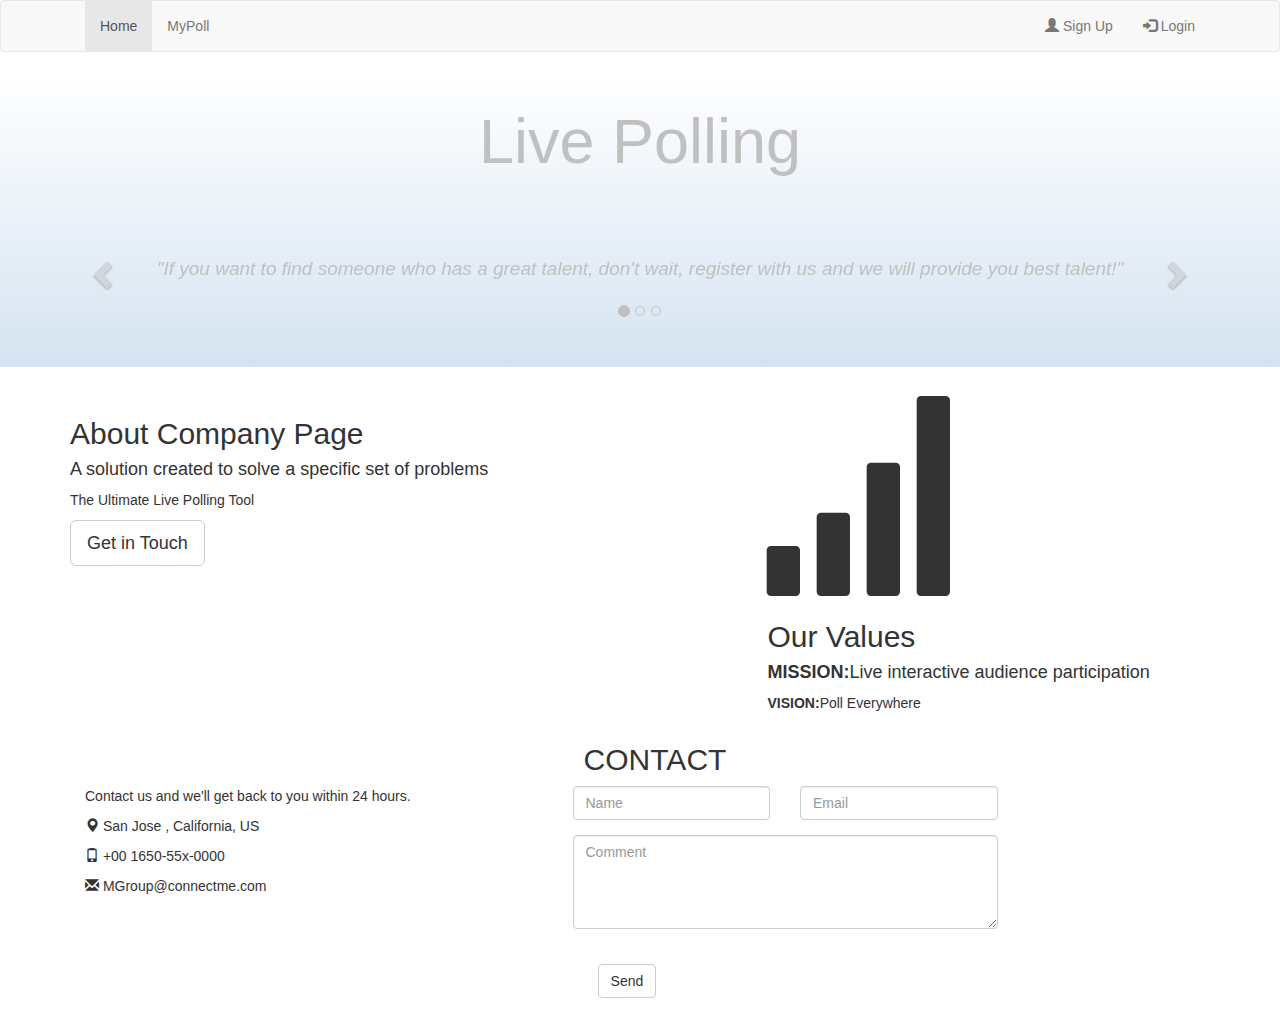
<file: templates/html/index.html>
<!DOCTYPE html>
<html lang="en">

<head>
  <title>ConnectMe</title>
  <meta charset="utf-8">
  <meta name="viewport" content="width=device-width, initial-scale=1">
  <link rel="stylesheet" href="https://maxcdn.bootstrapcdn.com/bootstrap/3.3.7/css/bootstrap.min.css">
  <link rel="stylesheet" href="css/custom.css">
  <script src="https://ajax.googleapis.com/ajax/libs/jquery/1.12.4/jquery.min.js"></script>
  <script src="https://maxcdn.bootstrapcdn.com/bootstrap/3.3.7/js/bootstrap.min.js"></script>
  <script src="js/jquery.cookie.js"></script>
  <script src="js/custom.js"></script>
</head>

<body>

  <!-- Main Menu Items begin here -->

  <nav class="navbar navbar-default">
    <div class="container">
      <div class="navbar-header">
        <button type="button" class="navbar-toggle" data-toggle="collapse" data-target="#myNavbar">
          <span class="icon-bar"></span>
          <span class="icon-bar"></span>
          <span class="icon-bar"></span>
        </button>
      </div>
      <div class="collapse navbar-collapse" id="myNavbar">
        <ul class="nav navbar-nav">
          <li class="active"><a href="index.html">Home</a></li>
          <li><a href="myproject.html">MyPoll</a></li>
        </ul>
        <ul class="nav navbar-nav navbar-right" id="loginshow">
          <li><a href="register.html"><span class="glyphicon glyphicon-user"></span> Sign Up</a></li>
          <li><a href="login.html"><span class="glyphicon glyphicon-log-in"></span> Login</a></li>
        </ul>
        <ul class="nav navbar-nav navbar-right" id="loginhide">
          <li><a href="#"><span class="glyphicon glyphicon-envelope" id="uname"> Welcome! </span></a></li>
          <li><a href="#"><span class="glyphicon glyphicon-log-out" id="logout"> Logout</span></a></li>
        </ul>
      </div>
    </div>
  </nav>


  <!-- Main Menu Items ends here -->

  <!-- Slider Box begin  here  -->

  <div class="jumbotron text-center">
    <h1>Live Polling</h1>
    <div id="myCarousel" class="carousel slide text-center" data-ride="carousel">
      <!-- Indicators -->
      <ol class="carousel-indicators">
        <li data-target="#myCarousel" data-slide-to="0" class="active"></li>
        <li data-target="#myCarousel" data-slide-to="1"></li>
        <li data-target="#myCarousel" data-slide-to="2"></li>
      </ol>

      <!-- Wrapper for slides -->
      <div class="carousel-inner" role="listbox">
        <div class="item active">
          <h4>"If you want to find someone who has a great talent, don't wait, register with us and we will provide you
            best talent!"</h4>
        </div>
        <div class="item">
          <h4>"We are not just doing interviews to hire the potential candidates for our clients, but are sowing the
            seeds of sucess for our clients and canidates!"</h4>
        </div>
        <div class="item">
          <h4>" Our goal is to build a talent channel for our clients and we do that by providing value!"</h4>
        </div>
      </div>

      <!-- Left and right controls -->
      <a class="left carousel-control" href="#myCarousel" role="button" data-slide="prev">
        <span class="glyphicon glyphicon-chevron-left" aria-hidden="true"></span>
        <span class="sr-only">Previous</span>
      </a>
      <a class="right carousel-control" href="#myCarousel" role="button" data-slide="next">
        <span class="glyphicon glyphicon-chevron-right" aria-hidden="true"></span>
        <span class="sr-only">Next</span>
      </a>
    </div>
  </div>
  </div>
  <!-- Slider Box end here -->


  <!-- About company and Missions statement begin here -->

  <div class="container">
    <div class="row">
      <div class="col-sm-6">
        <h2>About Company Page</h2>
        <h4>A solution created to solve a specific set of problems </h4>
        <p> The Ultimate Live Polling Tool</p>
        <button class="btn btn-default btn-lg">Get in Touch</button>
      </div>
      <div id="logo" class="col-sm-5">
        <span class="glyphicon glyphicon-signal logo"></span>

      </div>
    </div>

    <div class="container bg-grey">
      <div class="row">
        <div class="col-sm-7" <span class="glyphicon glyphicon-globe logo"></span>
        </div>
        <div class="col-sm-5">
          <h2>Our Values</h2>
          <h4><strong>MISSION:</strong>Live interactive audience participation</h4>
          <p><strong>VISION:</strong>Poll Everywhere</p>
        </div>
      </div>
    </div>


    <!-- About company and Missions statement End here -->

    <!--- About Divs Begin here -->

    <div class="container bg-grey">
      <h2 class="text-center">CONTACT</h2>
      <div class="row">
        <div class="col-sm-5">
          <p>Contact us and we'll get back to you within 24 hours.</p>
          <p><span class="glyphicon glyphicon-map-marker"></span> San Jose , California, US</p>
          <p><span class="glyphicon glyphicon-phone"></span> +00 1650-55x-0000</p>
          <p><span class="glyphicon glyphicon-envelope"></span> MGroup@connectme.com </p>
        </div>
        <div class="col-sm-7">
          <div class="row">
            <div class="col-sm-4 form-group">
              <input class="form-control" id="name" name="Name" placeholder="Name" type="text" required>
            </div>
            <div class="col-sm-4 form-group">
              <input class="form-control" id="email" name="Email" placeholder="Email" type="email" required>
            </div>
          </div>
          <div class="row">
            <div class="col-sm-8 form-group">
              <textarea class="form-control" id="comments" name="Comment!" placeholder="Comment" rows="4" cols="50"></textarea><br>
            </div>
          </div>
          <div class="row">
            <div class="col-sm-2 form-group">
              <button class="btn btn-default pull-right" type="submit">Send</button>
            </div>
          </div>
        </div>
      </div>
    </div>

    <!--- About Divs End here -->

</body>

</html>
</file>
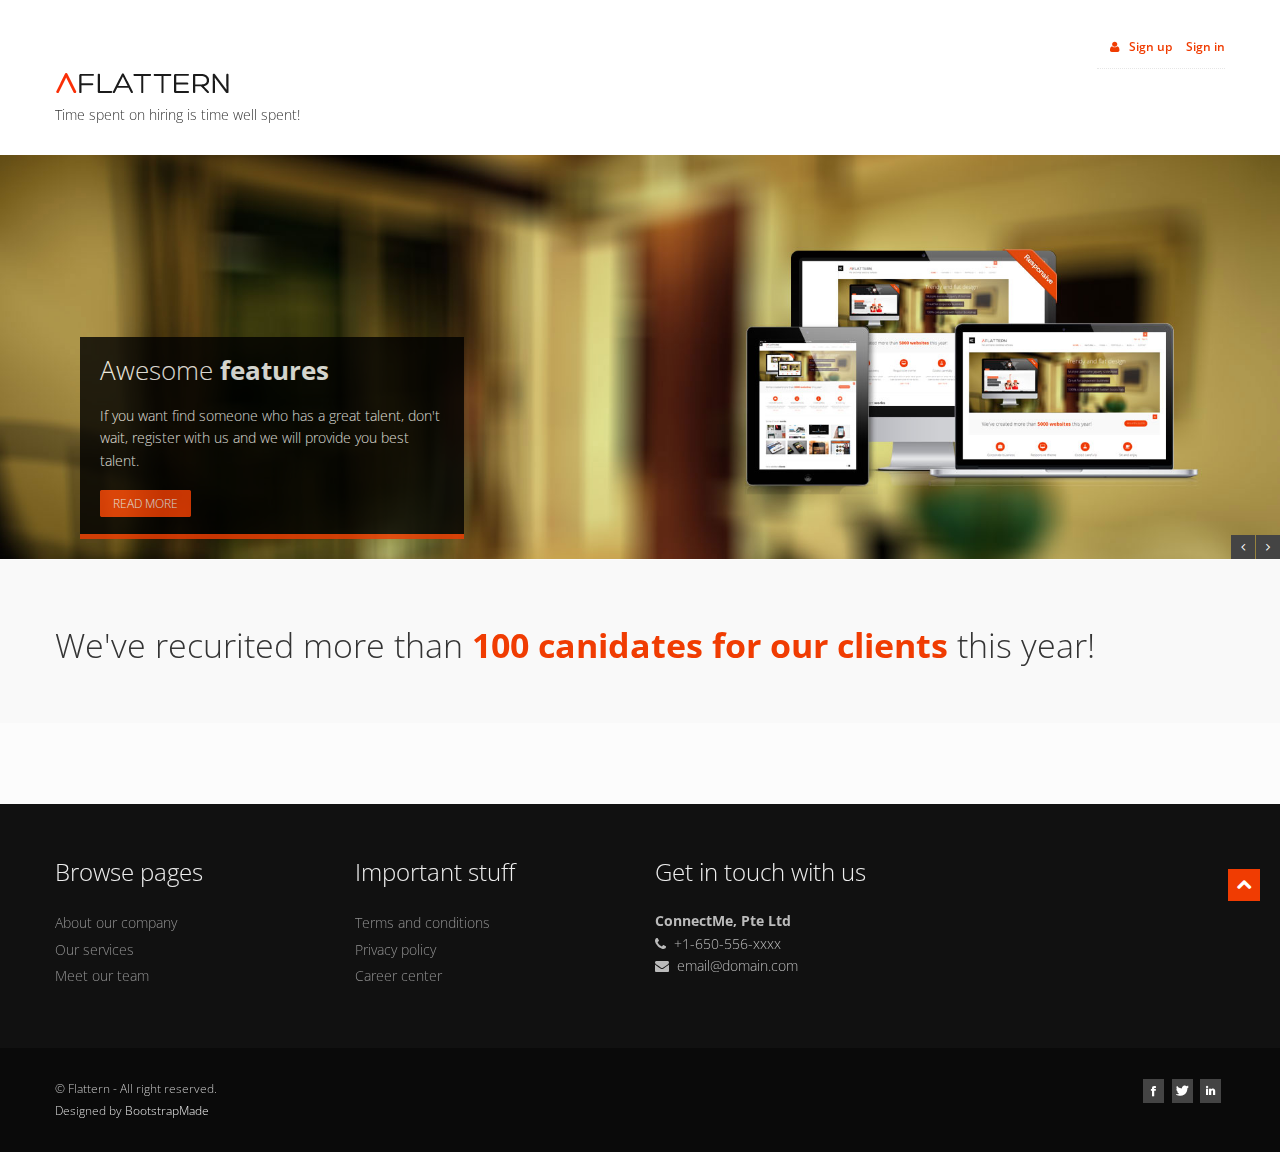
<file: templates/html/test/index.html>
<!DOCTYPE html>
<html lang="en">

<head>
  <meta charset="utf-8">
  <title>ConnectMe</title>
  <meta name="viewport" content="width=device-width, initial-scale=1.0" />
  <meta name="description" content="" />
  <meta name="author" content="" />

  <!-- css -->
  <link href="https://fonts.googleapis.com/css?family=Noto+Serif:400,400italic,700|Open+Sans:300,400,600,700" rel="stylesheet">
  <link href="css/bootstrap.css" rel="stylesheet" />
  <link href="css/bootstrap-responsive.css" rel="stylesheet" />
  <link href="css/fancybox/jquery.fancybox.css" rel="stylesheet">
  <link href="css/jcarousel.css" rel="stylesheet" />
  <link href="css/flexslider.css" rel="stylesheet" />
  <link href="css/style.css" rel="stylesheet" />
  <!-- Theme skin -->
  <link href="skins/default.css" rel="stylesheet" />
  <!-- Fav and touch icons -->
  <link rel="apple-touch-icon-precomposed" sizes="144x144" href="ico/apple-touch-icon-144-precomposed.png" />
  <link rel="apple-touch-icon-precomposed" sizes="114x114" href="ico/apple-touch-icon-114-precomposed.png" />
  <link rel="apple-touch-icon-precomposed" sizes="72x72" href="ico/apple-touch-icon-72-precomposed.png" />
  <link rel="apple-touch-icon-precomposed" href="ico/apple-touch-icon-57-precomposed.png" />
  <link rel="shortcut icon" href="ico/favicon.png" />

  <!-- =======================================================
    Theme Name: Flattern
    Theme URL: https://bootstrapmade.com/flattern-multipurpose-bootstrap-template/
    Author: BootstrapMade.com
    Author URL: https://bootstrapmade.com
  ======================================================= -->
</head>

<body>
    <header>
      <div class="container ">
        <div class="row nomargin">
          <div class="span12">
            <div class="headnav">
              <ul>
                <li><a href="#mySignup" data-toggle="modal"><i class="icon-user"></i> Sign up</a></li>
                <li><a href="#mySignin" data-toggle="modal">Sign in</a></li>
              </ul>
            </div>
            <!-- Signup Modal -->
            <div id="mySignup" class="modal styled hide fade" tabindex="-1" role="dialog" aria-labelledby="mySignupModalLabel" aria-hidden="true">
              <div class="modal-header">
                <button type="button" class="close" data-dismiss="modal" aria-hidden="true">×</button>
                <h4 id="mySignupModalLabel">Create an <strong>account</strong></h4>
              </div>
              <div class="modal-body">
                <form class="form-horizontal" id="signupform">
                  <div class="control-group">
                    <label class="control-label" for="inputEmail">Email</label>
                    <div class="controls">
                      <input type="text" id="inputEmail" placeholder="Email">
                    </div>
                  </div>
                  <div class="control-group">
                    <label class="control-label" for="inputSignupPassword">Password</label>
                    <div class="controls">
                      <input type="password" id="inputSignupPassword" placeholder="Password">
                    </div>
                  </div>
                  <div class="control-group">
                    <label class="control-label" for="inputSignupPassword2">Confirm Password</label>
                    <div class="controls">
                      <input type="password" id="inputSignupPassword2" placeholder="Password">
                    </div>
                  </div>
                  <div class="control-group">
                    <div class="controls">
                      <button type="submit" class="btn" id="tenancy-button" onclick="testFunction()">Sign upp</button>
                    </div>
                    <p class="aligncenter margintop20">
                      Already have an account? <a href="#mySignin" data-dismiss="modal" aria-hidden="true" data-toggle="modal">Sign in</a>
                    </p>
                  </div>
                </form>
              </div>
            </div>
            <!-- end signup modal -->
            <!-- Sign in Modal -->
            <div id="mySignin" class="modal styled hide fade" tabindex="-1" role="dialog" aria-labelledby="mySigninModalLabel" aria-hidden="true">
              <div class="modal-header">
                <button type="button" class="close" data-dismiss="modal" aria-hidden="true">×</button>
                <h4 id="mySigninModalLabel">Login to your <strong>account</strong></h4>
              </div>
              <div class="modal-body">
                <form class="form-horizontal">
                  <div class="control-group">
                    <label class="control-label" for="inputText">Username</label>
                    <div class="controls">
                      <input type="text" id="inputText" placeholder="Username">
                    </div>
                  </div>
                  <div class="control-group">
                    <label class="control-label" for="inputSigninPassword">Password</label>
                    <div class="controls">
                      <input type="password" id="inputSigninPassword" placeholder="Password">
                    </div>
                  </div>
                  <div class="control-group">
                    <div class="controls">
                      <button type="submit" class="btn">Sign in</button>
                    </div>
                    <p class="aligncenter margintop20">
                      Forgot password? <a href="#myReset" data-dismiss="modal" aria-hidden="true" data-toggle="modal">Reset</a>
                    </p>
                  </div>
                </form>
              </div>
            </div>
            <!-- end signin modal -->
            <!-- Reset Modal -->
            <div id="myReset" class="modal styled hide fade" tabindex="-1" role="dialog" aria-labelledby="myResetModalLabel" aria-hidden="true">
              <div class="modal-header">
                <button type="button" class="close" data-dismiss="modal" aria-hidden="true">×</button>
                <h4 id="myResetModalLabel">Reset your <strong>password</strong></h4>
              </div>
              <div class="modal-body">
                <form class="form-horizontal">
                  <div class="control-group">
                    <label class="control-label" for="inputResetEmail">Email</label>
                    <div class="controls">
                      <input type="text" id="inputResetEmail" placeholder="Email">
                    </div>
                  </div>
                  <div class="control-group">
                    <div class="controls">
                      <button type="submit" class="btn">Reset password</button>
                    </div>
                    <p class="aligncenter margintop20">
                      We will send instructions on how to reset your password to your inbox
                    </p>
                  </div>
                </form>
              </div>
            </div>
            <!-- end reset modal -->
          </div>
        </div>
        <div class="row">
          <div class="span4">
            <div class="logo">
             <br> <a href="index.html"><img src="img/logo.png" alt="" class="logo" /></a> <br>
              <h1>Time spent on hiring is time well spent!</h1>
            </div>
          </div>
        </div>
      </div>
    </header>
    <!-- end header -->
    <section id="featured">
      <!-- start slider -->
      <!-- Slider -->
      <div id="nivo-slider">
        <div class="nivo-slider">
          <!-- Slide #1 image -->
          <img src="img/slides/nivo/bg-1.jpg" alt="" title="#caption-1" />
          <!-- Slide #2 image -->
          <img src="img/slides/nivo/bg-2.jpg" alt="" title="#caption-2" />
          <!-- Slide #3 image -->
          <img src="img/slides/nivo/bg-3.jpg" alt="" title="#caption-3" />
        </div>
        <div class="container">
          <div class="row">
            <div class="span12">
              <!-- Slide #1 caption -->
              <div class="nivo-caption" id="caption-1">
                <div>
                  <h2>Awesome <strong>features</strong></h2>
                  <p>
                   If you want find someone who has a great talent, don't wait, register with us and we will provide you best talent.
                  </p>
                  <a href="#" class="btn btn-theme">Read More</a>
                </div>
              </div>
              <!-- Slide #2 caption -->
              <div class="nivo-caption" id="caption-2">
                <div>
                  <h2>Fully <strong> Online</strong></h2>
                  <p>
                   We are not just doing interviews to hire the potential candidates for our clients, but are sowing the seeds of sucess for our clients and canidates!
                  </p>
                </div>
              </div>
              <!-- Slide #3 caption -->
              <div class="nivo-caption" id="caption-3">
                <div>
                  <h2>Trusted <strong> Partner </strong></h2>
                  <p>
                   Our goal is to build a talent channel for our clients and we do that by providing vaue.
                  </p>
                  <a href="#" class="btn btn-theme">Read More</a>
                </div>
              </div>
            </div>
          </div>
        </div>
      </div>
      <!-- end slider -->
    </section>
    <section class="callaction">
      <div class="container">
        <div class="row">
          <div class="span12">
            <div class="big-cta">
              <div class="cta-text">
                <h3>We've recurited more than <span class="highlight"><strong>100 canidates for our clients</strong></span> this year!</h3>
              </div>
            </div>
          </div>
        </div>
      </div>
    </section>
    <section id="bottom">
      <div class="container">
        <div class="row">
          <div class="span12">
            <div class="aligncenter">
              <div id="twitter-wrapper">
                <div id="twitter">
                </div>
              </div>
            </div>
          </div>
        </div>
      </div>
    </section>
    <footer>
      <div class="container">
        <div class="row">
          <div class="span3">
            <div class="widget">
              <h5 class="widgetheading">Browse pages</h5>
              <ul class="link-list">
                <li><a href="#">About our company</a></li>
                <li><a href="#">Our services</a></li>
                <li><a href="#">Meet our team</a></li>
              </ul>
            </div>
          </div>
          <div class="span3">
            <div class="widget">
              <h5 class="widgetheading">Important stuff</h5>
              <ul class="link-list">
                <li><a href="#">Terms and conditions</a></li>
                <li><a href="#">Privacy policy</a></li>
                <li><a href="#">Career center</a></li>
              </ul>
            </div>
          </div>
          <div class="span3">
            <div class="widget">
              <h5 class="widgetheading">Get in touch with us</h5>
              <address>
								<strong>ConnectMe, Pte Ltd</strong><br>
              <p>
                <i class="icon-phone"></i> +1-650-556-xxxx <br>
                <i class="icon-envelope-alt"></i> email@domain.com
              </p>
            </div>
          </div>
        </div>
      </div>
      <div id="sub-footer">
        <div class="container">
          <div class="row">
            <div class="span6">
              <div class="copyright">
                <p>
                  <span>&copy; Flattern - All right reserved.</span>
                </p>
                <div class="credits">
                  <!--
                    All the links in the footer should remain intact.
                    You can delete the links only if you purchased the pro version.
                    Licensing information: https://bootstrapmade.com/license/
                    Purchase the pro version with working PHP/AJAX contact form: https://bootstrapmade.com/buy/?theme=Flattern
                  -->
                  Designed by <a href="https://bootstrapmade.com/">BootstrapMade</a>
                </div>
              </div>
            </div>
            <div class="span6">
              <ul class="social-network">
                <li><a href="#" data-placement="bottom" title="Facebook"><i class="icon-facebook icon-square"></i></a></li>
                <li><a href="#" data-placement="bottom" title="Twitter"><i class="icon-twitter icon-square"></i></a></li>
                <li><a href="#" data-placement="bottom" title="Linkedin"><i class="icon-linkedin icon-square"></i></a></li>
              </ul>
            </div>
          </div>
        </div>
      </div>
    </footer>
  </div>
  <a href="#" class="scrollup"><i class="icon-chevron-up icon-square icon-32 active"></i></a>
  <!-- javascript
    ================================================== -->
  <!-- Placed at the end of the document so the pages load faster -->
  <script src="js/jquery.js"></script>
  <script src="js/jquery.easing.1.3.js"></script>
  <script src="js/bootstrap.js"></script>
  <script src="js/jcarousel/jquery.jcarousel.min.js"></script>
  <script src="js/jquery.fancybox.pack.js"></script>
  <script src="js/jquery.fancybox-media.js"></script>
  <script src="js/google-code-prettify/prettify.js"></script>
  <script src="js/portfolio/jquery.quicksand.js"></script>
  <script src="js/portfolio/setting.js"></script>
  <script src="js/jquery.flexslider.js"></script>
  <script src="js/jquery.nivo.slider.js"></script>
  <script src="js/modernizr.custom.js"></script>
  <script src="js/jquery.ba-cond.min.js"></script>
  <script src="js/jquery.slitslider.js"></script>
  <script src="js/animate.js"></script>
  <!-- Template Custom JavaScript File -->
  <script src="js/custom.js"></script>
  <script src="js/connectme.js"></script>

</body>
</html>
</file>
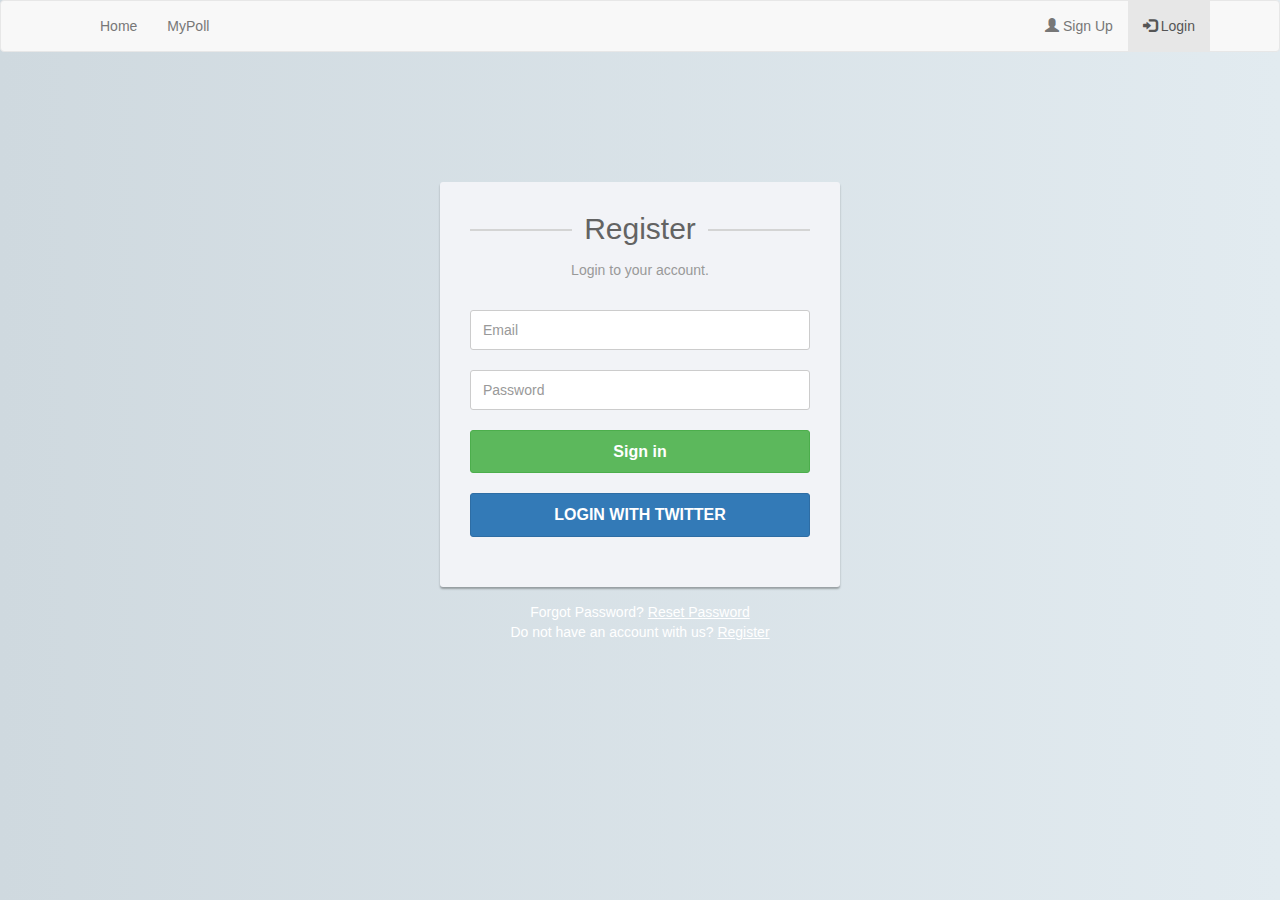
<file: templates/html/login.html>
<!DOCTYPE html>
<html lang="en">

<head>
  <title>ConnectMe</title>
  <meta charset="utf-8">
  <meta name="viewport" content="width=device-width, initial-scale=1">
  <link rel="stylesheet" href="https://maxcdn.bootstrapcdn.com/bootstrap/3.3.7/css/bootstrap.min.css">
  <link rel="stylesheet" href="css/register.css">
  <script src="https://ajax.googleapis.com/ajax/libs/jquery/1.12.4/jquery.min.js"></script>
  <script src="https://maxcdn.bootstrapcdn.com/bootstrap/3.3.7/js/bootstrap.min.js"></script>
  <script src="js/jquery.cookie.js"></script>
  <script src="js/custom.js"></script>
</head>

<body>

  <nav class="navbar navbar-default">
    <div class="container">
      <div class="navbar-header">
        <button type="button" class="navbar-toggle" data-toggle="collapse" data-target="#myNavbar">
          <span class="icon-bar"></span>
          <span class="icon-bar"></span>
          <span class="icon-bar"></span>
        </button>
      </div>
      <div class="collapse navbar-collapse" id="myNavbar">
        <ul class="nav navbar-nav">
          <li><a href="index.html">Home</a></li>
          <li><a href="myproject.html">MyPoll</a></li>
        </ul>
        <ul class="nav navbar-nav navbar-right">
          <li><a href="register.html"><span class="glyphicon glyphicon-user"></span> Sign Up</a></li>
          <li class="active"><a href="login.html"><span class="glyphicon glyphicon-log-in"></span> Login</a></li>
        </ul>
      </div>
    </div>
  </nav>

  <br>
  <br>
  <br>
  <br>

  <div class="signup-form">
    <form id="loginform">
      <h2>Register</h2>
      <p class="hint-text">Login to your account.</p>
      <div class="form-group">
        <input type="email" class="form-control" name="username" placeholder="Email" required="required">
      </div>
      <div class="form-group">
        <input type="password" class="form-control" name="password" placeholder="Password" required="required">
      </div>
      <div class="form-group">
        <button type="submit" class="btn btn-success btn-lg btn-block" id="loginbtn"> Sign in </a></button>
        <br>
        <button class="btn btn-lg btn-primary btn-block text-uppercase" type="submit" id="twitterbtn">Login with
          Twitter</button>
      </div>
    </form>
    <div class="text-center">Forgot Password? <a href="resetpasswd.html">Reset Password</a></div>
    <div class="text-center">Do not have an account with us? <a href="register.html">Register</a></div>
  </div>
</body>

</html>
</file>
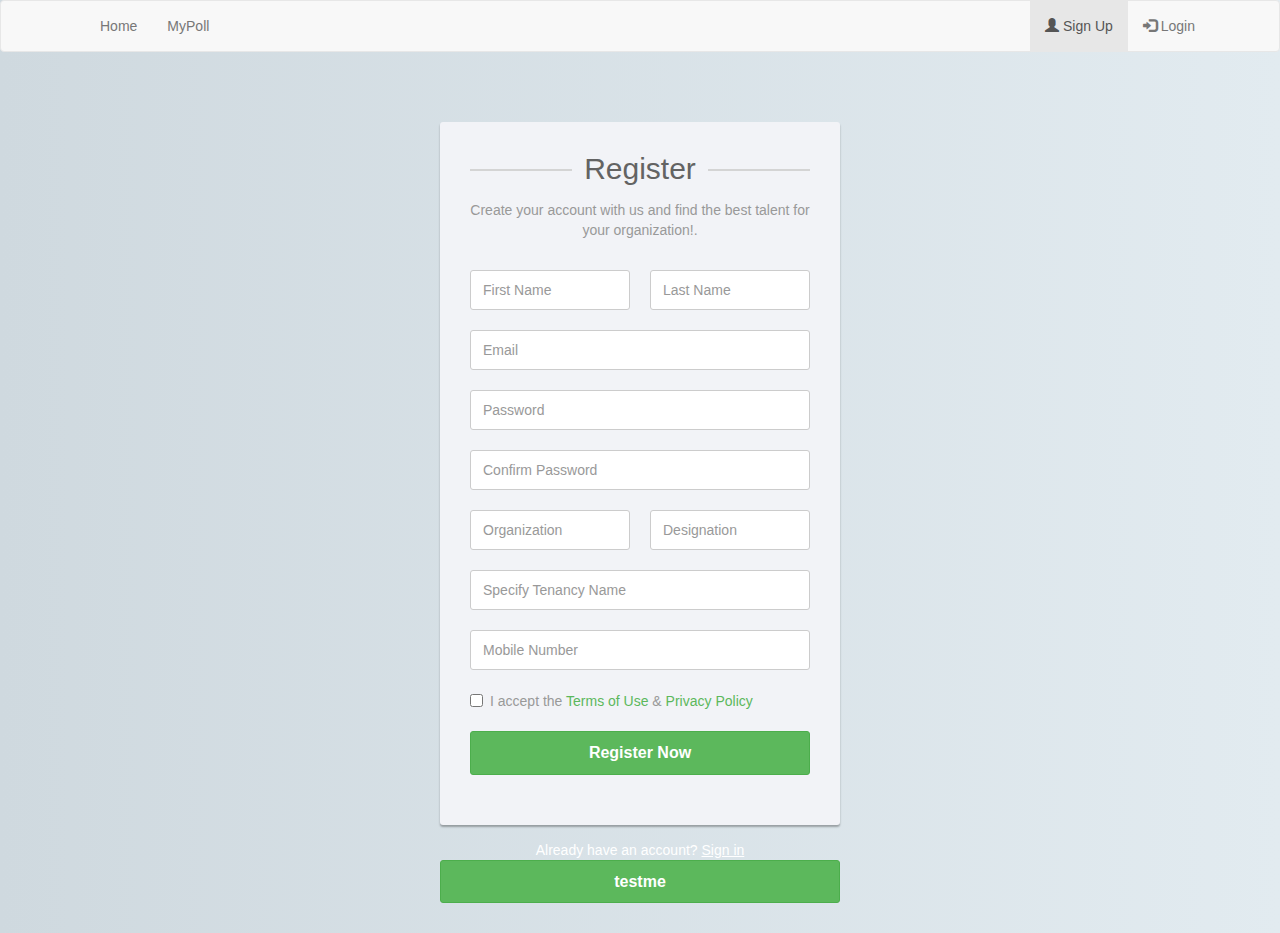
<file: templates/html/register.html>
<!DOCTYPE html>
<html lang="en">

<head>
  <title>ConnectMe</title>
  <meta charset="utf-8">
  <meta name="viewport" content="width=device-width, initial-scale=1">
  <link rel="stylesheet" href="https://maxcdn.bootstrapcdn.com/bootstrap/3.3.7/css/bootstrap.min.css">
  <link rel="stylesheet" href="css/register.css">
  <script src="https://ajax.googleapis.com/ajax/libs/jquery/1.12.4/jquery.min.js"></script>
  <script src="https://maxcdn.bootstrapcdn.com/bootstrap/3.3.7/js/bootstrap.min.js"></script>
  <script src="js/jquery.js"></script>
  <script src="js/jquery.cookie.js"></script>
  <script src="js/custom.js"></script>
</head>

<body>

  <!-- Main Menu Items begin here -->

  <nav class="navbar navbar-default">
    <div class="container">
      <div class="navbar-header">
        <button type="button" class="navbar-toggle" data-toggle="collapse" data-target="#myNavbar">
          <span class="icon-bar"></span>
          <span class="icon-bar"></span>
          <span class="icon-bar"></span>
        </button>
      </div>
      <div class="collapse navbar-collapse" id="myNavbar">
        <ul class="nav navbar-nav">
          <li><a href="index.html">Home</a></li>
          <li><a href="myproject.html">MyPoll</a></li>
        </ul>
        <ul class="nav navbar-nav navbar-right" id="loginshow">
          <li class="active"><a href="register.html"><span class="glyphicon glyphicon-user"></span> Sign Up</a></li>
          <li><a href="login.html"><span class="glyphicon glyphicon-log-in"></span> Login</a></li>
        </ul>
        <ul class="nav navbar-nav navbar-right" id="loginhide">
          <li><a href="#"><span class="glyphicon glyphicon-envelope" id="uname"> Welcome! </span></a></li>
          <li><a href="#"><span class="glyphicon glyphicon-log-out" id="logout"> Logout</span></a></li>
        </ul>
      </div>
    </div>
  </nav>


  <br>

  <div class="signup-form">
    <form id="tenancyform">
      <h2>Register</h2>
      <p class="hint-text">Create your account with us and find the best talent for your organization!.</p>
      <div class="form-group">
        <div class="row">
          <div class="col-xs-6"><input type="text" class="form-control" name="firstname" placeholder="First Name"
              required="required"></div>
          <div class="col-xs-6"><input type="text" class="form-control" name="lastname" placeholder="Last Name"
              required="required"></div>
        </div>
      </div>
      <div class="form-group">
        <input type="email" class="form-control" name="email_address" placeholder="Email" required="required">
      </div>
      <div class="form-group">
        <input type="password" class="form-control" name="password" placeholder="Password" required="required">
      </div>
      <div class="form-group">
        <input type="password" class="form-control" name="confirm_password" placeholder="Confirm Password" required="required">
      </div>
      <div class="form-group">
        <div class="row">
          <div class="col-xs-6"><input type="text" class="form-control" name="company_name" placeholder="Organization"
              required="required"></div>
          <div class="col-xs-6"><input type="text" class="form-control" name="designation" placeholder="Designation"
              required="required"></div>
        </div>
      </div>
      <div class="form-group">
        <input type="text" class="form-control" name="tenancy_name" placeholder="Specify Tenancy Name" required="required">
      </div>
      <div class="form-group">
        <input type="text" class="form-control" name="mobile_num" placeholder="Mobile Number" required="required">
        <input type="hidden" class="form-control" name="role_name" value="ADMIN" required="required">
      </div>
      <div class="form-group">
        <label class="checkbox-inline"><input type="checkbox" required="required"> I accept the <a href="#">Terms of
            Use</a> &amp; <a href="#">Privacy Policy</a></label>
      </div>
      <div class="form-group">
        <button type="submit" class="btn btn-success btn-lg btn-block" id="createtenancy">Register Now</button>
      </div>
    </form>
    <div class="text-center">Already have an account? <a href="#">Sign in</a></div>
    <button type="submit" class="btn btn-success btn-lg btn-block" id="createtenancy1">testme</button>

  </div>


</body>

</html>
</file>
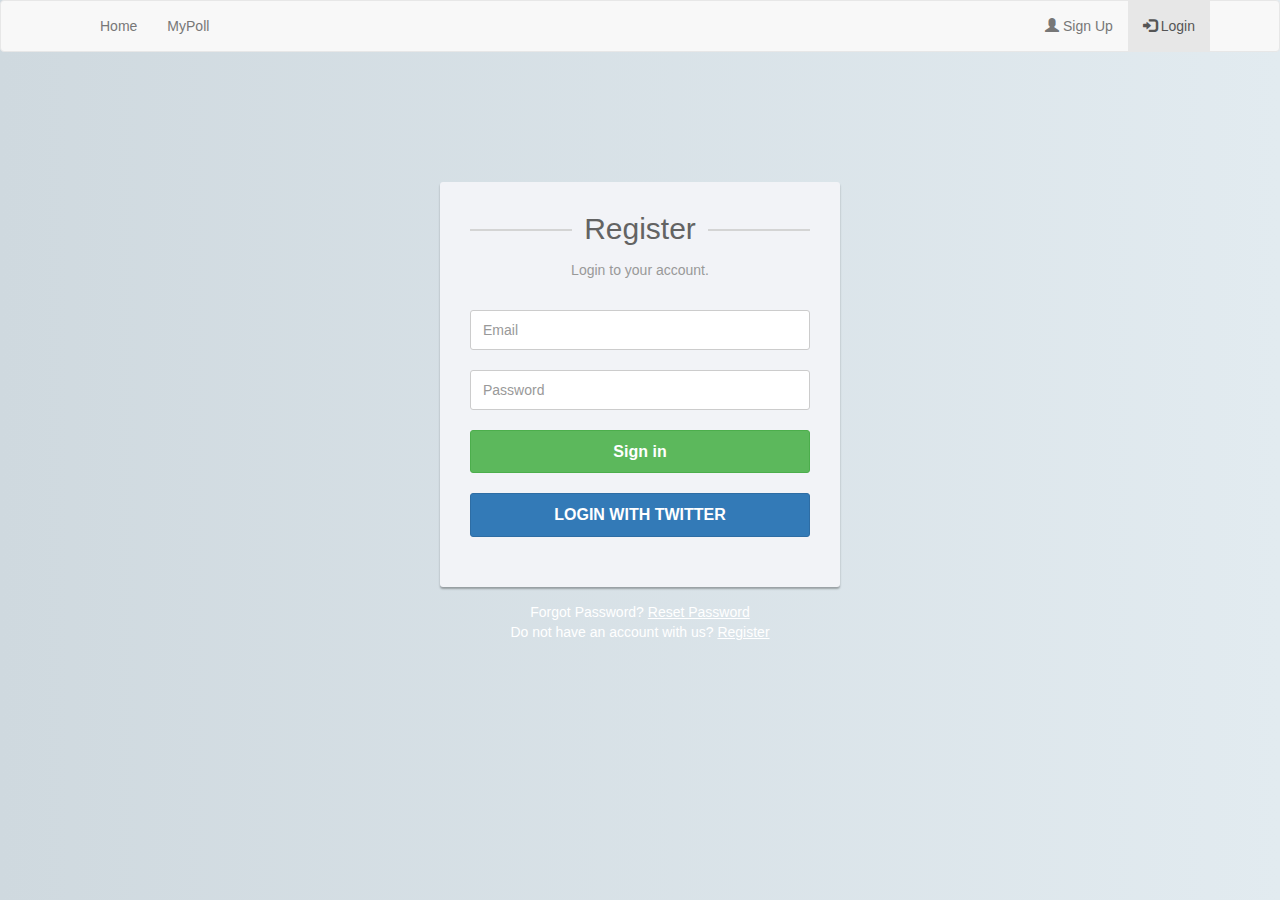
<file: templates/html/useradmin.html>
<!DOCTYPE html>
<html lang="en">
<head>
  <title>ConnectMe</title>
  <meta charset="utf-8">
  <meta name="viewport" content="width=device-width, initial-scale=1">
  <link rel="stylesheet" href="https://maxcdn.bootstrapcdn.com/bootstrap/3.3.7/css/bootstrap.min.css">
  <link rel="stylesheet" href="https://cdn.datatables.net/1.10.19/css/jquery.dataTables.min.css">
  <link rel="stylesheet" href="css/editor.dataTables.min.css">
  <link rel="stylesheet" href="css/useradd.css">
  <link rel="stylesheet" href="css/sidenav.css">
  <script src="https://ajax.googleapis.com/ajax/libs/jquery/1.12.4/jquery.min.js"></script>
  <script src="https://maxcdn.bootstrapcdn.com/bootstrap/3.3.7/js/bootstrap.min.js"></script>
  <script src="https://cdn.datatables.net/1.10.19/js/jquery.dataTables.min.js"></script>
  <script src="js/jquery.cookie.js"></script>
  <script src="js/custom.js"></script>
  <script src="js/useradmin.js"></script>
</head>
<body>

<!-- Main Menu Items begin here -->

<!-- Main Menu Items begin here -->

<nav class="navbar navbar-inverse">
  <div class="container">
    <div class="navbar-header">
      <button type="button" class="navbar-toggle" data-toggle="collapse" data-target="#myNavbar">
        <span class="icon-bar"></span>
        <span class="icon-bar"></span>
        <span class="icon-bar"></span>
      </button>
      <a class="navbar-brand" href="#">Logo</a>
    </div>
    <div class="collapse navbar-collapse" id="myNavbar">
      <ul class="nav navbar-nav">
        <li class="active"><a href="index.html">Home</a></li>
        <li><a href="#">About</a></li>
        <li><a href="myproject.html">MyProjects</a></li>
        <li><a href="#">Contact</a></li>
      </ul>
      <ul class="nav navbar-nav navbar-right" id="loginshow">
      <li><a href="register.html"><span class="glyphicon glyphicon-user"></span> Sign Up</a></li>
      <li><a href="login.html"><span class="glyphicon glyphicon-log-in"></span> Login</a></li>
      </ul>
      <ul class="nav navbar-nav navbar-right" id="loginhide">
      <li><a href="#"><span class="glyphicon glyphicon-envelope" id="uname"> Welcome! </span></a></li>
      <li><a href="#"><span class="glyphicon glyphicon-log-out" id="logout"> Logout</span></a></li>
      </ul>
    </div>
  </div>
</nav>



<!-- Main Menu Items ends here -->

<!---- Side Navigation Bar Start here -->

<!---- Side Navigation Bar Start here -->

<div class="nav-side-menu">
    <div class="brand">Brand Logo</div>
    <i class="fa fa-bars fa-2x toggle-btn" data-toggle="collapse" data-target="#menu-content"></i>
    <div class="menu-list">
        <ul id="menu-content" class="menu-content collapse out">
            <li>
                <a href="#">
                    <i class="fa fa-dashboard fa-lg"></i> Dashboard
                </a>
            </li>
            <li data-toggle="collapse" data-target="#products" class="collapsed active">
                <a href="#"><i class="fa fa-gift fa-lg"></i> Manage Questionnaire <span class="arrow"></span></a>
            </li>
            <li data-toggle="collapse" data-target="#service" class="collapsed">
                <a href="#"><i class="fa fa-globe fa-lg"></i> Publish Questionnaire <span class="arrow"></span></a>
            </li>
            <li data-toggle="collapse" data-target="#results" class="collapsed">
                <a href="#"><i class="fa fa-car fa-lg"></i> Manage Results <span class="arrow"></span></a>
            </li>
            <li data-toggle="collapse" data-target="#resume" class="collapsed">
                <a href="#"><i class="fa fa-car fa-lg"></i> Manage Resumes <span class="arrow"></span></a>
            </li>
            <li>
                <a href="#"> <i class="fa fa-user fa-lg"></i> My Profile </a>
            </li>
            <li>
               <a href="useradmin.html" id="useradmintab1"><i class="fa fa-gift fa-lg"></i> Administartion  <span class="arrow"></span></a>
            </li>
        </ul>
    </div>
</div>

<!--------- Side Navigation Bar End here ----------->

<!----------- User Reports begins From Here -------------->
<!---- User Add Form Starts Here --->


<!----------- User Reports Ends  Here -------------->



<!----------- User Signup form begins Here -------------->
<div class="container" id="main">
    <div class="row">
    <div class="col-md-12">
    <div class="panel panel-default">
    <div class="panel-body">User Administration
       <div style="text-align: right;">
        <input type="submit" id="popadduserfrm1" value="Add User under My Tenancy" class="btn" >
       </div>
       <div style="text-align: right;">
        <input type="submit" id="showuserreportbtn1" value="Show Users under My Tenancy" class="btn" >
       </div>
   </div>
 </div>
<!--------------------------------- User Reports section Starts Here --------------------------------->
<div class="container" id="listuserdata1">
<a class="editor_create">Create new record</a>
<table id="userreport1" class="display" cellspacing="0" width="100%">
                    <thead>
                        <tr>
                            <th>FirstName</th>
                            <th>LastName</th>
                            <th></thl Address>
                            <th>Role</th>
                            <th>Designation</th>
                            <th>Mobile Num</th>
                            <th>Edit</th>
                        </tr>
                    </thead>
                    <tfoot>
                        <tr>
                           <th>FirstName</th>
                            <th>LastName</th>
                            <th></thl Address>
                            <th>Role</th>
                            <th>Designation</th>
                            <th>Mobile Num</th>
                            <th>Edit</th>
                        </tr>
                    </tfoot>
                </table>
</div>
<!----------- User Reports section Ends  Here --------------------------------------------------------->

<!---------------------------- User Add Form Starts Here -------------------------------------------------->
<div class="signup-form">
<!-------- Main Div Starts Here --------------------->
    <form id="adduser1">
                <h2>Add User</h2>
                <p class="hint-text">Add users Under You tenancy!.</p>
        <div class="form-group">
                        <div class="row">
                                <div class="col-xs-6"><input type="text" class="form-control" name="firstname" placeholder="First Name" required="required"></div>
                                <div class="col-xs-6"><input type="text" class="form-control" name="lastname" placeholder="Last Name" required="required"></div>
                        </div>
        </div>
        <div class="form-group">
                <input type="email" class="form-control" name="email_address" placeholder="Email" required="required">
        </div>
        <div class="form-group">
                        <div class="row">
                <div class="col-xs-6"><input type="text" class="form-control" name="designation" placeholder="Designation" required="required"></div>
                <div class="col-xs-6"> <input type="text" class="form-control" name="mobile_num" placeholder="Mobile Number" required="required"></div>
                        </div>
        </div>
        <div class="form-group" required="required">
          <select label="Role" class="form-control" id="role" name="role_name">
             <option value="" disabled selected hidden>Show Time Panel...</option>
             <option value="admin">Admin</option>
             <option value="recruiter">Recruiter</option>
             <option value="client">Client</option>
           </select>
        </div>
        <div class="form-group">
            <button type="submit" class="btn btn-success btn-lg btn-block" id="adduserbtn1">Create</button>
        </div>
    </form>
</div>
<!-------Main Div Ends below for User Forms1 --------------------------->
  </div>
<!------------- User Add Form Ends Here ----------------------------------------------------------------------------------->
</div>
  </div>
</div>
<!---------- User Signup form ends here ------------------->


</body>
</html>
</file>
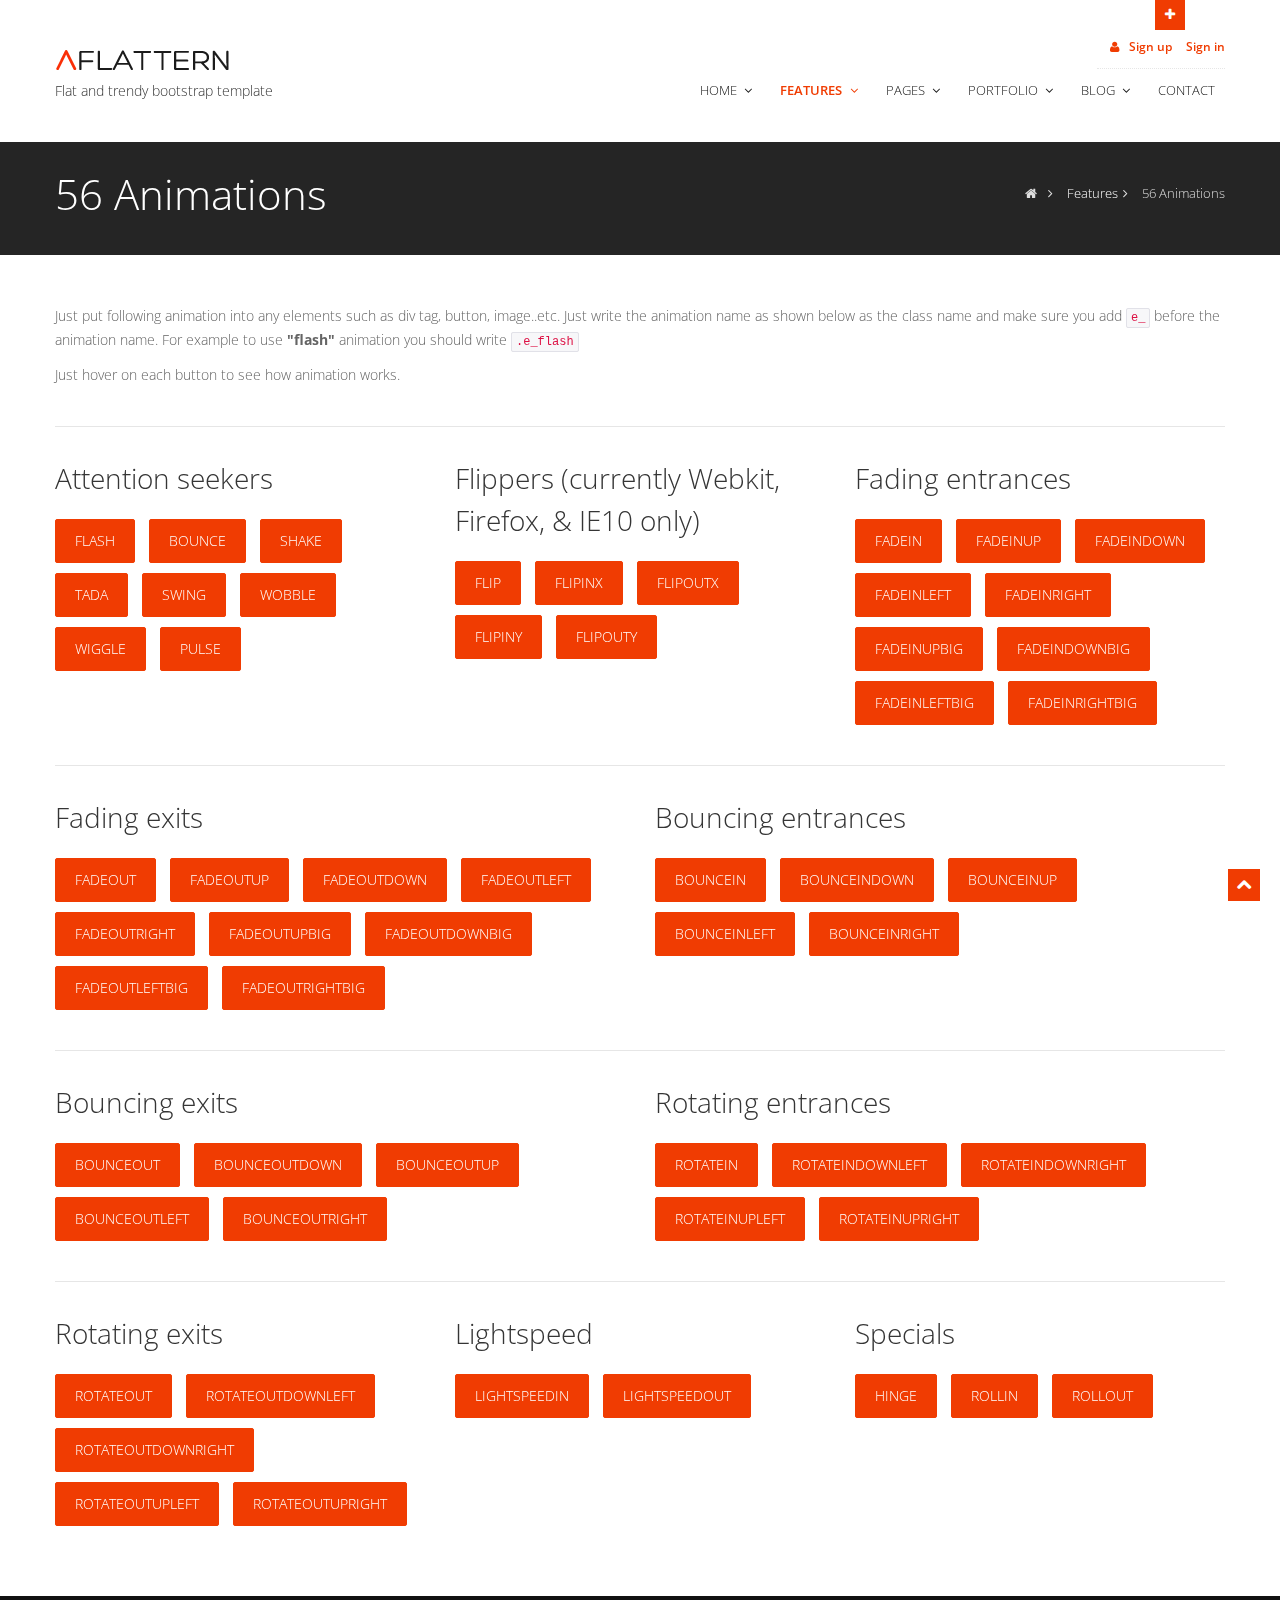
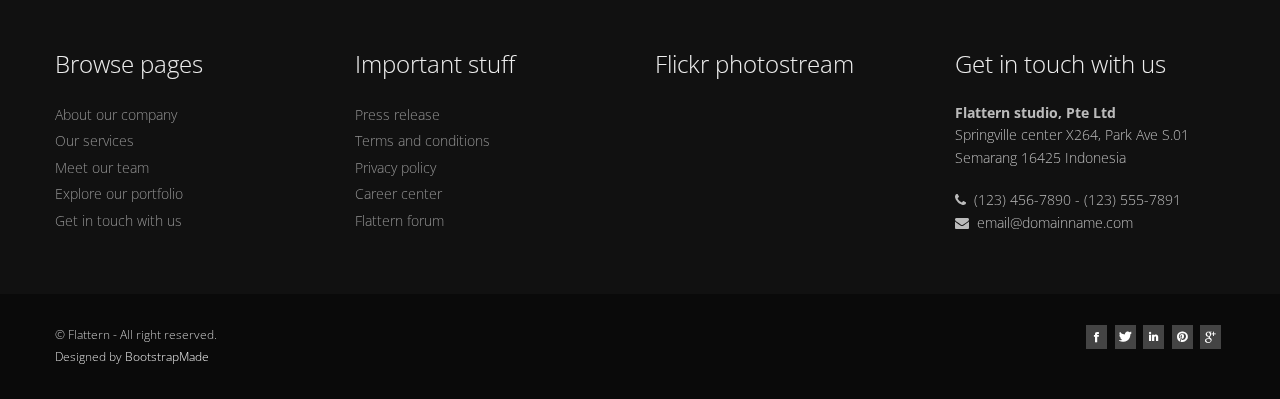
<file: templates/html/test/animations.html>
<!DOCTYPE html>
<html lang="en">

<head>
  <meta charset="utf-8">
  <title>Flattern - Flat and trendy bootstrap site template</title>
  <meta name="viewport" content="width=device-width, initial-scale=1.0" />
  <meta name="description" content="" />
  <meta name="author" content="" />

  <!-- css -->
  <link href="https://fonts.googleapis.com/css?family=Noto+Serif:400,400italic,700|Open+Sans:300,400,600,700" rel="stylesheet">
  <link href="css/bootstrap.css" rel="stylesheet" />
  <link href="css/bootstrap-responsive.css" rel="stylesheet" />
  <link href="css/fancybox/jquery.fancybox.css" rel="stylesheet">
  <link href="css/jcarousel.css" rel="stylesheet" />
  <link href="css/flexslider.css" rel="stylesheet" />
  <link href="css/style.css" rel="stylesheet" />
  <!-- Theme skin -->
  <link href="skins/default.css" rel="stylesheet" />
  <!-- Fav and touch icons -->
  <link rel="apple-touch-icon-precomposed" sizes="144x144" href="ico/apple-touch-icon-144-precomposed.png" />
  <link rel="apple-touch-icon-precomposed" sizes="114x114" href="ico/apple-touch-icon-114-precomposed.png" />
  <link rel="apple-touch-icon-precomposed" sizes="72x72" href="ico/apple-touch-icon-72-precomposed.png" />
  <link rel="apple-touch-icon-precomposed" href="ico/apple-touch-icon-57-precomposed.png" />
  <link rel="shortcut icon" href="ico/favicon.png" />

  <!-- =======================================================
    Theme Name: Flattern
    Theme URL: https://bootstrapmade.com/flattern-multipurpose-bootstrap-template/
    Author: BootstrapMade.com
    Author URL: https://bootstrapmade.com
  ======================================================= -->
</head>

<body>
  <div id="wrapper">
    <!-- toggle top area -->
    <div class="hidden-top">
      <div class="hidden-top-inner container">
        <div class="row">
          <div class="span12">
            <ul>
              <li><strong>We are available for any custom works this month</strong></li>
              <li>Main office: Springville center X264, Park Ave S.01</li>
              <li>Call us <i class="icon-phone"></i> (123) 456-7890 - (123) 555-7891</li>
            </ul>
          </div>
        </div>
      </div>
    </div>
    <!-- end toggle top area -->
    <!-- start header -->
    <header>
      <div class="container">
        <!-- hidden top area toggle link -->
        <div id="header-hidden-link">
          <a href="#" class="toggle-link" title="Click me you'll get a surprise" data-target=".hidden-top"><i></i>Open</a>
        </div>
        <!-- end toggle link -->
        <div class="row nomargin">
          <div class="span12">
            <div class="headnav">
              <ul>
                <li><a href="#mySignup" data-toggle="modal"><i class="icon-user"></i> Sign up</a></li>
                <li><a href="#mySignin" data-toggle="modal">Sign in</a></li>
              </ul>
            </div>
            <!-- Signup Modal -->
            <div id="mySignup" class="modal styled hide fade" tabindex="-1" role="dialog" aria-labelledby="mySignupModalLabel" aria-hidden="true">
              <div class="modal-header">
                <button type="button" class="close" data-dismiss="modal" aria-hidden="true">×</button>
                <h4 id="mySignupModalLabel">Create an <strong>account</strong></h4>
              </div>
              <div class="modal-body">
                <form class="form-horizontal">
                  <div class="control-group">
                    <label class="control-label" for="inputEmail">Email</label>
                    <div class="controls">
                      <input type="text" id="inputEmail" placeholder="Email">
                    </div>
                  </div>
                  <div class="control-group">
                    <label class="control-label" for="inputSignupPassword">Password</label>
                    <div class="controls">
                      <input type="password" id="inputSignupPassword" placeholder="Password">
                    </div>
                  </div>
                  <div class="control-group">
                    <label class="control-label" for="inputSignupPassword2">Confirm Password</label>
                    <div class="controls">
                      <input type="password" id="inputSignupPassword2" placeholder="Password">
                    </div>
                  </div>
                  <div class="control-group">
                    <div class="controls">
                      <button type="submit" class="btn">Sign up</button>
                    </div>
                    <p class="aligncenter margintop20">
                      Already have an account? <a href="#mySignin" data-dismiss="modal" aria-hidden="true" data-toggle="modal">Sign in</a>
                    </p>
                  </div>
                </form>
              </div>
            </div>
            <!-- end signup modal -->
            <!-- Sign in Modal -->
            <div id="mySignin" class="modal styled hide fade" tabindex="-1" role="dialog" aria-labelledby="mySigninModalLabel" aria-hidden="true">
              <div class="modal-header">
                <button type="button" class="close" data-dismiss="modal" aria-hidden="true">×</button>
                <h4 id="mySigninModalLabel">Login to your <strong>account</strong></h4>
              </div>
              <div class="modal-body">
                <form class="form-horizontal">
                  <div class="control-group">
                    <label class="control-label" for="inputText">Username</label>
                    <div class="controls">
                      <input type="text" id="inputText" placeholder="Username">
                    </div>
                  </div>
                  <div class="control-group">
                    <label class="control-label" for="inputSigninPassword">Password</label>
                    <div class="controls">
                      <input type="password" id="inputSigninPassword" placeholder="Password">
                    </div>
                  </div>
                  <div class="control-group">
                    <div class="controls">
                      <button type="submit" class="btn">Sign in</button>
                    </div>
                    <p class="aligncenter margintop20">
                      Forgot password? <a href="#myReset" data-dismiss="modal" aria-hidden="true" data-toggle="modal">Reset</a>
                    </p>
                  </div>
                </form>
              </div>
            </div>
            <!-- end signin modal -->
            <!-- Reset Modal -->
            <div id="myReset" class="modal styled hide fade" tabindex="-1" role="dialog" aria-labelledby="myResetModalLabel" aria-hidden="true">
              <div class="modal-header">
                <button type="button" class="close" data-dismiss="modal" aria-hidden="true">×</button>
                <h4 id="myResetModalLabel">Reset your <strong>password</strong></h4>
              </div>
              <div class="modal-body">
                <form class="form-horizontal">
                  <div class="control-group">
                    <label class="control-label" for="inputResetEmail">Email</label>
                    <div class="controls">
                      <input type="text" id="inputResetEmail" placeholder="Email">
                    </div>
                  </div>
                  <div class="control-group">
                    <div class="controls">
                      <button type="submit" class="btn">Reset password</button>
                    </div>
                    <p class="aligncenter margintop20">
                      We will send instructions on how to reset your password to your inbox
                    </p>
                  </div>
                </form>
              </div>
            </div>
            <!-- end reset modal -->
          </div>
        </div>
        <div class="row">
          <div class="span4">
            <div class="logo">
              <a href="index.html"><img src="img/logo.png" alt="" class="logo" /></a>
              <h1>Flat and trendy bootstrap template</h1>
            </div>
          </div>
          <div class="span8">
            <div class="navbar navbar-static-top">
              <div class="navigation">
                <nav>
                  <ul class="nav topnav">
                    <li class="dropdown">
                      <a href="index.html">Home <i class="icon-angle-down"></i></a>
                      <ul class="dropdown-menu">
                        <li><a href="index-alt2.html">Homepage 2</a></li>
                        <li><a href="index-alt3.html">Homepage 3</a></li>
                      </ul>
                    </li>
                    <li class="dropdown active">
                      <a href="#">Features <i class="icon-angle-down"></i></a>
                      <ul class="dropdown-menu">
                        <li><a href="typography.html">Typography</a></li>
                        <li><a href="table.html">Table</a></li>
                        <li><a href="components.html">Components</a></li>
                        <li><a href="animations.html">56 Animations</a></li>
                        <li><a href="icons.html">Icons</a></li>
                        <li><a href="icon-variations.html">Icon variations</a></li>
                        <li class="dropdown"><a href="#">3 Sliders <i class="icon-angle-right"></i></a>
                          <ul class="dropdown-menu sub-menu-level1">
                            <li><a href="index.html">Nivo slider</a></li>
                            <li><a href="index-alt2.html">Slit slider</a></li>
                            <li><a href="index-alt3.html">Parallax slider</a></li>
                          </ul>
                        </li>
                      </ul>
                    </li>
                    <li class="dropdown">
                      <a href="#">Pages <i class="icon-angle-down"></i></a>
                      <ul class="dropdown-menu">
                        <li><a href="about.html">About us</a></li>
                        <li><a href="pricingbox.html">Pricing boxes</a></li>
                        <li><a href="testimonials.html">Testimonials</a></li>
                        <li><a href="404.html">404</a></li>
                      </ul>
                    </li>
                    <li class="dropdown">
                      <a href="#">Portfolio <i class="icon-angle-down"></i></a>
                      <ul class="dropdown-menu">
                        <li><a href="portfolio-2cols.html">Portfolio 2 columns</a></li>
                        <li><a href="portfolio-3cols.html">Portfolio 3 columns</a></li>
                        <li><a href="portfolio-4cols.html">Portfolio 4 columns</a></li>
                        <li><a href="portfolio-detail.html">Portfolio detail</a></li>
                      </ul>
                    </li>
                    <li class="dropdown">
                      <a href="#">Blog <i class="icon-angle-down"></i></a>
                      <ul class="dropdown-menu">
                        <li><a href="blog-left-sidebar.html">Blog left sidebar</a></li>
                        <li><a href="blog-right-sidebar.html">Blog right sidebar</a></li>
                        <li><a href="post-left-sidebar.html">Post left sidebar</a></li>
                        <li><a href="post-right-sidebar.html">Post right sidebar</a></li>
                      </ul>
                    </li>
                    <li>
                      <a href="contact.html">Contact </a>
                    </li>
                  </ul>
                </nav>
              </div>
              <!-- end navigation -->
            </div>
          </div>
        </div>
      </div>
    </header>
    <!-- end header -->
    <section id="inner-headline">
      <div class="container">
        <div class="row">
          <div class="span4">
            <div class="inner-heading">
              <h2>56 Animations</h2>
            </div>
          </div>
          <div class="span8">
            <ul class="breadcrumb">
              <li><a href="#"><i class="icon-home"></i></a><i class="icon-angle-right"></i></li>
              <li><a href="#">Features</a><i class="icon-angle-right"></i></li>
              <li class="active">56 Animations</li>
            </ul>
          </div>
        </div>
      </div>
    </section>
    <section id="content" class="demo">
      <div class="container">
        <div class="row">
          <div class="span12">
            <div class="row">
              <div class="span12">
                <p>
                  Just put following animation into any elements such as div tag, button, image..etc. Just write the animation name as shown below as the class name and make sure you add <code>e_</code> before the animation name. For example to use <strong>"flash"</strong>                  animation you should write <code>.e_flash</code>
                </p>
                <p>
                  Just hover on each button to see how animation works.
                </p>
              </div>
            </div>
            <!-- solid line divider -->
            <div class="solidline">
            </div>
            <!-- end solid line divider -->
            <div class="row">
              <div class="span4">
                <h4 class="rheading">Attention seekers<span></span></h4>
                <a href="#" class="btn btn-theme btn-large e_flash">flash</a>
                <a href="#" class="btn btn-theme btn-large e_bounce">bounce</a>
                <a href="#" class="btn btn-theme btn-large e_shake">shake</a>
                <a href="#" class="btn btn-theme btn-large e_tada">tada</a>
                <a href="#" class="btn btn-theme btn-large e_swing">swing</a>
                <a href="#" class="btn btn-theme btn-large e_wobble">wobble</a>
                <a href="#" class="btn btn-theme btn-large e_wiggle">wiggle</a>
                <a href="#" class="btn btn-theme btn-large e_pulse">pulse</a>
              </div>
              <div class="span4">
                <div class="rheading">
                  <span></span>
                  <h4>Flippers (currently Webkit, Firefox, & IE10 only)</h4>
                </div>
                <a href="#" class="btn btn-theme btn-large e_flip">flip</a>
                <a href="#" class="btn btn-theme btn-large e_flipInX">flipInX</a>
                <a href="#" class="btn btn-theme btn-large e_flipOutX">flipOutX</a>
                <a href="#" class="btn btn-theme btn-large e_flipInY">flipInY</a>
                <a href="#" class="btn btn-theme btn-large e_flipOutY">flipOutY</a>
              </div>
              <div class="span4">
                <h4 class="rheading">Fading entrances<span></span></h4>
                <a href="#" class="btn btn-theme btn-large e_fadeIn">fadeIn</a>
                <a href="#" class="btn btn-theme btn-large e_fadeInUp">fadeInUp</a>
                <a href="#" class="btn btn-theme btn-large e_fadeInDown">fadeInDown</a>
                <a href="#" class="btn btn-theme btn-large e_fadeInLeft">fadeInLeft</a>
                <a href="#" class="btn btn-theme btn-large e_fadeInRight">fadeInRight</a>
                <a href="#" class="btn btn-theme btn-large e_fadeInUpBig">fadeInUpBig</a>
                <a href="#" class="btn btn-theme btn-large e_fadeInDownBig">fadeInDownBig</a>
                <a href="#" class="btn btn-theme btn-large e_fadeInLeftBig">fadeInLeftBig</a>
                <a href="#" class="btn btn-theme btn-large e_fadeInRightBig">fadeInRightBig</a>
              </div>
            </div>
            <!-- solid line divider -->
            <div class="solidline">
            </div>
            <!-- end solid line divider -->
            <div class="row">
              <div class="span6">
                <h4 class="rheading">Fading exits<span></span></h4>
                <a href="#" class="btn btn-theme btn-large e_fadeOut">fadeOut</a>
                <a href="#" class="btn btn-theme btn-large e_fadeOutUp">fadeOutUp</a>
                <a href="#" class="btn btn-theme btn-large e_fadeOutDown">fadeOutDown</a>
                <a href="#" class="btn btn-theme btn-large e_fadeOutLeft">fadeOutLeft</a>
                <a href="#" class="btn btn-theme btn-large e_fadeOutRight">fadeOutRight</a>
                <a href="#" class="btn btn-theme btn-large e_fadeOutUpBig">fadeOutUpBig</a>
                <a href="#" class="btn btn-theme btn-large e_fadeOutDownBig">fadeOutDownBig</a>
                <a href="#" class="btn btn-theme btn-large e_fadeOutLeftBig">fadeOutLeftBig</a>
                <a href="#" class="btn btn-theme btn-large e_fadeOutRightBig">fadeOutRightBig</a>
              </div>
              <div class="span6">
                <div class="rheading">
                  <span></span>
                  <h4>Bouncing entrances</h4>
                </div>
                <a href="#" class="btn btn-theme btn-large e_bounceIn">bounceIn</a>
                <a href="#" class="btn btn-theme btn-large e_bounceInDown">bounceInDown</a>
                <a href="#" class="btn btn-theme btn-large e_bounceInUp">bounceInUp</a>
                <a href="#" class="btn btn-theme btn-large e_bounceInLeft">bounceInLeft</a>
                <a href="#" class="btn btn-theme btn-large e_bounceInRight">bounceInRight</a>
              </div>
            </div>
            <!-- solid line divider -->
            <div class="solidline">
            </div>
            <!-- end solid line divider -->
            <div class="row">
              <div class="span6">
                <h4 class="rheading">Bouncing exits<span></span></h4>
                <a href="#" class="btn btn-theme btn-large e_bounceOut">bounceOut</a>
                <a href="#" class="btn btn-theme btn-large e_bounceOutDown">bounceOutDown</a>
                <a href="#" class="btn btn-theme btn-large e_bounceOutUp">bounceOutUp</a>
                <a href="#" class="btn btn-theme btn-large e_bounceOutLeft">bounceOutLeft</a>
                <a href="#" class="btn btn-theme btn-large e_bounceOutRight">bounceOutRight</a>
              </div>
              <div class="span6">
                <div class="rheading">
                  <span></span>
                  <h4>Rotating entrances</h4>
                </div>
                <a href="#" class="btn btn-theme btn-large e_rotateIn">rotateIn</a>
                <a href="#" class="btn btn-theme btn-large e_rotateInDownLeft">rotateInDownLeft</a>
                <a href="#" class="btn btn-theme btn-large e_rotateInDownRight">rotateInDownRight</a>
                <a href="#" class="btn btn-theme btn-large e_rotateInUpLeft">rotateInUpLeft</a>
                <a href="#" class="btn btn-theme btn-large e_rotateInUpRight">rotateInUpRight</a>
              </div>
            </div>
            <!-- solid line divider -->
            <div class="solidline">
            </div>
            <!-- end solid line divider -->
            <div class="row">
              <div class="span4">
                <h4 class="rheading">Rotating exits<span></span></h4>
                <a href="#" class="btn btn-theme btn-large e_rotateOut">rotateOut</a>
                <a href="#" class="btn btn-theme btn-large e_rotateOutDownLeft">rotateOutDownLeft</a>
                <a href="#" class="btn btn-theme btn-large e_rotateOutDownRight">rotateOutDownRight</a>
                <a href="#" class="btn btn-theme btn-large e_rotateOutUpLeft">rotateOutUpLeft</a>
                <a href="#" class="btn btn-theme btn-large e_rotateOutUpRight">rotateOutUpRight</a>
              </div>
              <div class="span4">
                <div class="rheading">
                  <span></span>
                  <h4>Lightspeed</h4>
                </div>
                <a href="#" class="btn btn-theme btn-large e_lightSpeedIn">lightSpeedIn</a>
                <a href="#" class="btn btn-theme btn-large e_lightSpeedOut">lightSpeedOut</a>
              </div>
              <div class="span4">
                <div class="rheading">
                  <span></span>
                  <h4>Specials</h4>
                </div>
                <a href="#" class="btn btn-theme btn-large e_hinge">hinge</a>
                <a href="#" class="btn btn-theme btn-large e_rollIn">rollIn</a>
                <a href="#" class="btn btn-theme btn-large e_rollOut">rollOut</a>
              </div>
            </div>
          </div>
        </div>
      </div>
    </section>
    <footer>
      <div class="container">
        <div class="row">
          <div class="span3">
            <div class="widget">
              <h5 class="widgetheading">Browse pages</h5>
              <ul class="link-list">
                <li><a href="#">About our company</a></li>
                <li><a href="#">Our services</a></li>
                <li><a href="#">Meet our team</a></li>
                <li><a href="#">Explore our portfolio</a></li>
                <li><a href="#">Get in touch with us</a></li>
              </ul>
            </div>
          </div>
          <div class="span3">
            <div class="widget">
              <h5 class="widgetheading">Important stuff</h5>
              <ul class="link-list">
                <li><a href="#">Press release</a></li>
                <li><a href="#">Terms and conditions</a></li>
                <li><a href="#">Privacy policy</a></li>
                <li><a href="#">Career center</a></li>
                <li><a href="#">Flattern forum</a></li>
              </ul>
            </div>
          </div>
          <div class="span3">
            <div class="widget">
              <h5 class="widgetheading">Flickr photostream</h5>
              <div class="flickr_badge">
                <script type="text/javascript" src="http://www.flickr.com/badge_code_v2.gne?count=8&amp;display=random&amp;size=s&amp;layout=x&amp;source=user&amp;user=34178660@N03"></script>
              </div>
              <div class="clear">
              </div>
            </div>
          </div>
          <div class="span3">
            <div class="widget">
              <h5 class="widgetheading">Get in touch with us</h5>
              <address>
								<strong>Flattern studio, Pte Ltd</strong><br>
								 Springville center X264, Park Ave S.01<br>
								 Semarang 16425 Indonesia
					 		</address>
              <p>
                <i class="icon-phone"></i> (123) 456-7890 - (123) 555-7891 <br>
                <i class="icon-envelope-alt"></i> email@domainname.com
              </p>
            </div>
          </div>
        </div>
      </div>
      <div id="sub-footer">
        <div class="container">
          <div class="row">
            <div class="span6">
              <div class="copyright">
                <p>
                  <span>&copy; Flattern - All right reserved.</span>
                </p>
                <div class="credits">
                  <!--
                    All the links in the footer should remain intact.
                    You can delete the links only if you purchased the pro version.
                    Licensing information: https://bootstrapmade.com/license/
                    Purchase the pro version with working PHP/AJAX contact form: https://bootstrapmade.com/buy/?theme=Flattern
                  -->
                  Designed by <a href="https://bootstrapmade.com/">BootstrapMade</a>
                </div>
              </div>
            </div>
            <div class="span6">
              <ul class="social-network">
                <li><a href="#" data-placement="bottom" title="Facebook"><i class="icon-facebook icon-square"></i></a></li>
                <li><a href="#" data-placement="bottom" title="Twitter"><i class="icon-twitter icon-square"></i></a></li>
                <li><a href="#" data-placement="bottom" title="Linkedin"><i class="icon-linkedin icon-square"></i></a></li>
                <li><a href="#" data-placement="bottom" title="Pinterest"><i class="icon-pinterest icon-square"></i></a></li>
                <li><a href="#" data-placement="bottom" title="Google plus"><i class="icon-google-plus icon-square"></i></a></li>
              </ul>
            </div>
          </div>
        </div>
      </div>
    </footer>
  </div>
  <a href="#" class="scrollup"><i class="icon-chevron-up icon-square icon-32 active"></i></a>
  <!-- javascript
    ================================================== -->
  <!-- Placed at the end of the document so the pages load faster -->
  <script src="js/jquery.js"></script>
  <script src="js/jquery.easing.1.3.js"></script>
  <script src="js/bootstrap.js"></script>
  <script src="js/jcarousel/jquery.jcarousel.min.js"></script>
  <script src="js/jquery.fancybox.pack.js"></script>
  <script src="js/jquery.fancybox-media.js"></script>
  <script src="js/google-code-prettify/prettify.js"></script>
  <script src="js/portfolio/jquery.quicksand.js"></script>
  <script src="js/portfolio/setting.js"></script>
  <script src="js/jquery.flexslider.js"></script>
  <script src="js/jquery.nivo.slider.js"></script>
  <script src="js/modernizr.custom.js"></script>
  <script src="js/jquery.ba-cond.min.js"></script>
  <script src="js/jquery.slitslider.js"></script>
  <script src="js/animate.js"></script>

  <!-- Template Custom JavaScript File -->
  <script src="js/custom.js"></script>

</body>

</html>
</file>
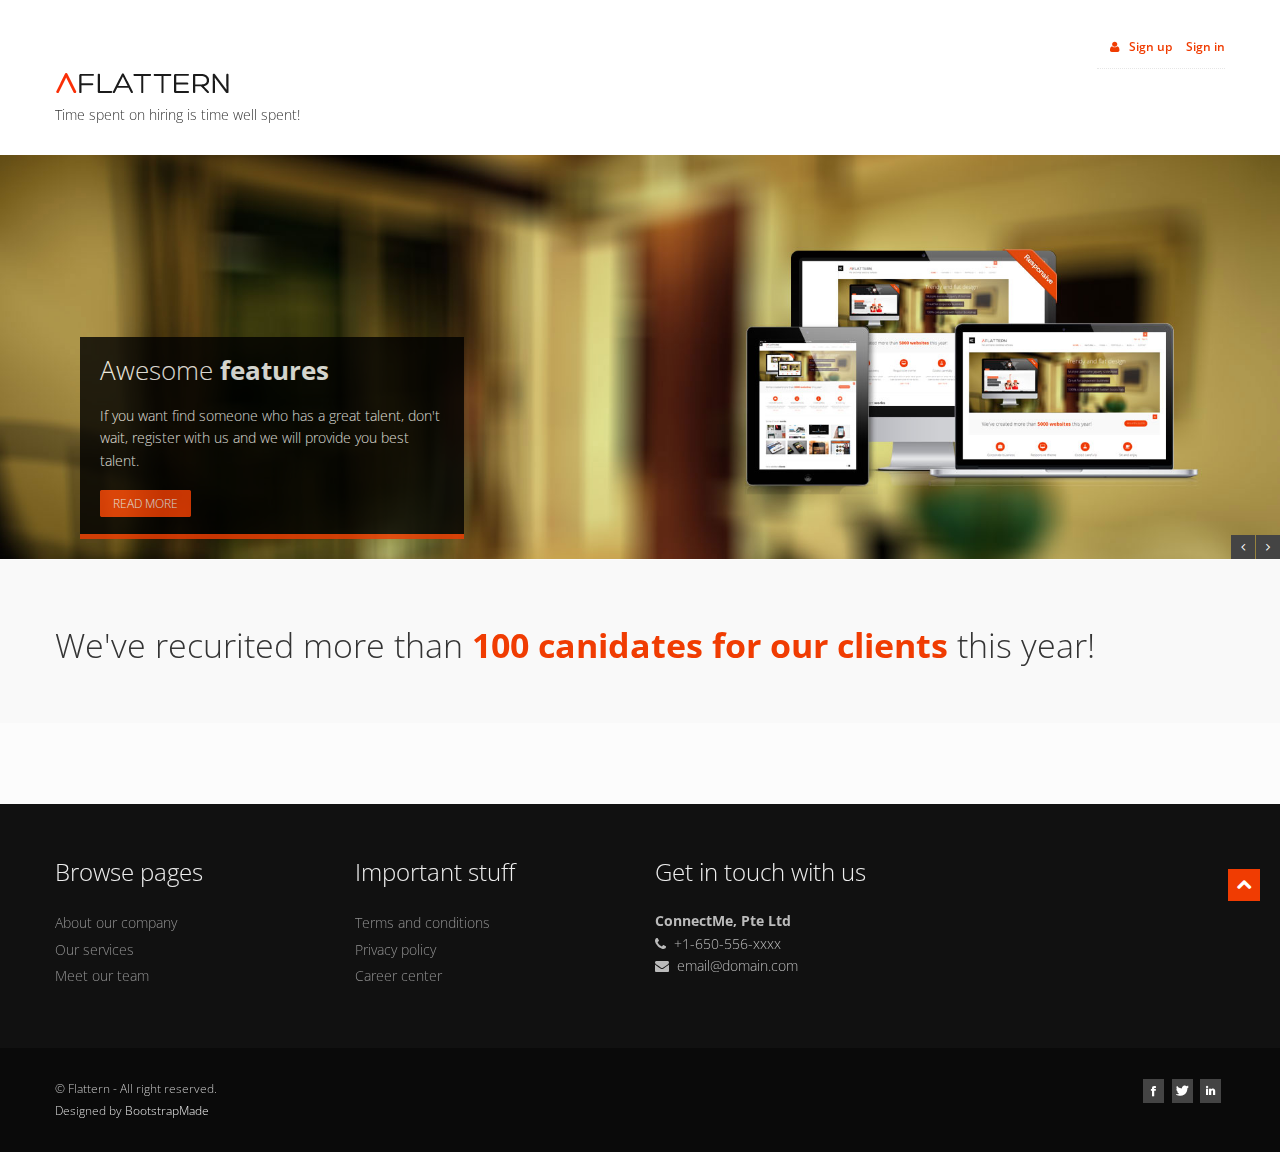
<file: templates/html/test/canidate.html>
<!DOCTYPE html>
<html lang="en">

<head>
  <meta charset="utf-8">
  <title>ConnectMe</title>
  <meta name="viewport" content="width=device-width, initial-scale=1.0" />
  <meta name="description" content="" />
  <meta name="author" content="" />

  <!-- css -->
  <link href="https://fonts.googleapis.com/css?family=Noto+Serif:400,400italic,700|Open+Sans:300,400,600,700" rel="stylesheet">
  <link href="css/bootstrap.css" rel="stylesheet" />
  <link href="css/bootstrap-responsive.css" rel="stylesheet" />
  <link href="css/fancybox/jquery.fancybox.css" rel="stylesheet">
  <link href="css/jcarousel.css" rel="stylesheet" />
  <link href="css/flexslider.css" rel="stylesheet" />
  <link href="css/style.css" rel="stylesheet" />
  <!-- Theme skin -->
  <link href="skins/default.css" rel="stylesheet" />
  <!-- Fav and touch icons -->
  <link rel="apple-touch-icon-precomposed" sizes="144x144" href="ico/apple-touch-icon-144-precomposed.png" />
  <link rel="apple-touch-icon-precomposed" sizes="114x114" href="ico/apple-touch-icon-114-precomposed.png" />
  <link rel="apple-touch-icon-precomposed" sizes="72x72" href="ico/apple-touch-icon-72-precomposed.png" />
  <link rel="apple-touch-icon-precomposed" href="ico/apple-touch-icon-57-precomposed.png" />
  <link rel="shortcut icon" href="ico/favicon.png" />

  <!-- =======================================================
    Theme Name: Flattern
    Theme URL: https://bootstrapmade.com/flattern-multipurpose-bootstrap-template/
    Author: BootstrapMade.com
    Author URL: https://bootstrapmade.com
  ======================================================= -->
</head>

<body>
    <header>
      <div class="container ">
        <div class="row nomargin">
          <div class="span12">
            <div class="headnav">
              <ul>
                <li><a href="#mySignup" data-toggle="modal"><i class="icon-user"></i> Sign up</a></li>
                <li><a href="#mySignin" data-toggle="modal">Sign in</a></li>
              </ul>
            </div>
            <!-- Signup Modal -->
            <div id="mySignup" class="modal styled hide fade" tabindex="-1" role="dialog" aria-labelledby="mySignupModalLabel" aria-hidden="true">
              <div class="modal-header">
                <button type="button" class="close" data-dismiss="modal" aria-hidden="true">×</button>
                <h4 id="mySignupModalLabel">Create an <strong>account</strong></h4>
              </div>
              <div class="modal-body">
                <form class="form-horizontal">
                  <div class="control-group">
                    <label class="control-label" for="inputEmail">Email</label>
                    <div class="controls">
                      <input type="text" id="inputEmail" placeholder="Email">
                    </div>
                  </div>
                  <div class="control-group">
                    <label class="control-label" for="inputSignupPassword">Password</label>
                    <div class="controls">
                      <input type="password" id="inputSignupPassword" placeholder="Password">
                    </div>
                  </div>
                  <div class="control-group">
                    <label class="control-label" for="inputSignupPassword2">Confirm Password</label>
                    <div class="controls">
                      <input type="password" id="inputSignupPassword2" placeholder="Password">
                    </div>
                  </div>
                  <div class="control-group">
                    <div class="controls">
                      <button type="submit" class="btn">Sign up</button>
                    </div>
                    <p class="aligncenter margintop20">
                      Already have an account? <a href="#mySignin" data-dismiss="modal" aria-hidden="true" data-toggle="modal">Sign in</a>
                    </p>
                  </div>
                </form>
              </div>
            </div>
            <!-- end signup modal -->
            <!-- Sign in Modal -->
            <div id="mySignin" class="modal styled hide fade" tabindex="-1" role="dialog" aria-labelledby="mySigninModalLabel" aria-hidden="true">
              <div class="modal-header">
                <button type="button" class="close" data-dismiss="modal" aria-hidden="true">×</button>
                <h4 id="mySigninModalLabel">Login to your <strong>account</strong></h4>
              </div>
              <div class="modal-body">
                <form class="form-horizontal">
                  <div class="control-group">
                    <label class="control-label" for="inputText">Username</label>
                    <div class="controls">
                      <input type="text" id="inputText" placeholder="Username">
                    </div>
                  </div>
                  <div class="control-group">
                    <label class="control-label" for="inputSigninPassword">Password</label>
                    <div class="controls">
                      <input type="password" id="inputSigninPassword" placeholder="Password">
                    </div>
                  </div>
                  <div class="control-group">
                    <div class="controls">
                      <button type="submit" class="btn">Sign in</button>
                    </div>
                    <p class="aligncenter margintop20">
                      Forgot password? <a href="#myReset" data-dismiss="modal" aria-hidden="true" data-toggle="modal">Reset</a>
                    </p>
                  </div>
                </form>
              </div>
            </div>
            <!-- end signin modal -->
            <!-- Reset Modal -->
            <div id="myReset" class="modal styled hide fade" tabindex="-1" role="dialog" aria-labelledby="myResetModalLabel" aria-hidden="true">
              <div class="modal-header">
                <button type="button" class="close" data-dismiss="modal" aria-hidden="true">×</button>
                <h4 id="myResetModalLabel">Reset your <strong>password</strong></h4>
              </div>
              <div class="modal-body">
                <form class="form-horizontal">
                  <div class="control-group">
                    <label class="control-label" for="inputResetEmail">Email</label>
                    <div class="controls">
                      <input type="text" id="inputResetEmail" placeholder="Email">
                    </div>
                  </div>
                  <div class="control-group">
                    <div class="controls">
                      <button type="submit" class="btn">Reset password</button>
                    </div>
                    <p class="aligncenter margintop20">
                      We will send instructions on how to reset your password to your inbox
                    </p>
                  </div>
                </form>
              </div>
            </div>
            <!-- end reset modal -->
          </div>
        </div>
        <div class="row">
          <div class="span4">
            <div class="logo">
             <br> <a href="index.html"><img src="img/logo.png" alt="" class="logo" /></a> <br>
              <h1>Time spent on hiring is time well spent!</h1>
            </div>
          </div>
        </div>
      </div>
    </header>
    <!-- end header -->
    <section id="featured">
      <!-- start slider -->
      <!-- Slider -->
      <div id="nivo-slider">
        <div class="nivo-slider">
          <!-- Slide #1 image -->
          <img src="img/slides/nivo/bg-1.jpg" alt="" title="#caption-1" />
          <!-- Slide #2 image -->
          <img src="img/slides/nivo/bg-2.jpg" alt="" title="#caption-2" />
          <!-- Slide #3 image -->
          <img src="img/slides/nivo/bg-3.jpg" alt="" title="#caption-3" />
        </div>
        <div class="container">
          <div class="row">
            <div class="span12">
              <!-- Slide #1 caption -->
              <div class="nivo-caption" id="caption-1">
                <div>
                  <h2>Awesome <strong>features</strong></h2>
                  <p>
                   If you want find someone who has a great talent, don't wait, register with us and we will provide you best talent.
                  </p>
                  <a href="#" class="btn btn-theme">Read More</a>
                </div>
              </div>
              <!-- Slide #2 caption -->
              <div class="nivo-caption" id="caption-2">
                <div>
                  <h2>Fully <strong> Online</strong></h2>
                  <p>
                   We are not just doing interviews to hire the potential candidates for our clients, but are sowing the seeds of sucess for our clients and canidates!
                  </p>
                </div>
              </div>
              <!-- Slide #3 caption -->
              <div class="nivo-caption" id="caption-3">
                <div>
                  <h2>Trusted <strong> Partner </strong></h2>
                  <p>
                   Our goal is to build a talent channel for our clients and we do that by providing vaue.
                  </p>
                  <a href="#" class="btn btn-theme">Read More</a>
                </div>
              </div>
            </div>
          </div>
        </div>
      </div>
      <!-- end slider -->
    </section>
    <section class="callaction">
      <div class="container">
        <div class="row">
          <div class="span12">
            <div class="big-cta">
              <div class="cta-text">
                <h3>We've recurited more than <span class="highlight"><strong>100 canidates for our clients</strong></span> this year!</h3>
              </div>
            </div>
          </div>
        </div>
      </div>
    </section>
    <section id="bottom">
      <div class="container">
        <div class="row">
          <div class="span12">
            <div class="aligncenter">
              <div id="twitter-wrapper">
                <div id="twitter">
                </div>
              </div>
            </div>
          </div>
        </div>
      </div>
    </section>
    <footer>
      <div class="container">
        <div class="row">
          <div class="span3">
            <div class="widget">
              <h5 class="widgetheading">Browse pages</h5>
              <ul class="link-list">
                <li><a href="#">About our company</a></li>
                <li><a href="#">Our services</a></li>
                <li><a href="#">Meet our team</a></li>
              </ul>
            </div>
          </div>
          <div class="span3">
            <div class="widget">
              <h5 class="widgetheading">Important stuff</h5>
              <ul class="link-list">
                <li><a href="#">Terms and conditions</a></li>
                <li><a href="#">Privacy policy</a></li>
                <li><a href="#">Career center</a></li>
              </ul>
            </div>
          </div>
          <div class="span3">
            <div class="widget">
              <h5 class="widgetheading">Get in touch with us</h5>
              <address>
								<strong>ConnectMe, Pte Ltd</strong><br>
              <p>
                <i class="icon-phone"></i> +1-650-556-xxxx <br>
                <i class="icon-envelope-alt"></i> email@domain.com
              </p>
            </div>
          </div>
        </div>
      </div>
      <div id="sub-footer">
        <div class="container">
          <div class="row">
            <div class="span6">
              <div class="copyright">
                <p>
                  <span>&copy; Flattern - All right reserved.</span>
                </p>
                <div class="credits">
                  <!--
                    All the links in the footer should remain intact.
                    You can delete the links only if you purchased the pro version.
                    Licensing information: https://bootstrapmade.com/license/
                    Purchase the pro version with working PHP/AJAX contact form: https://bootstrapmade.com/buy/?theme=Flattern
                  -->
                  Designed by <a href="https://bootstrapmade.com/">BootstrapMade</a>
                </div>
              </div>
            </div>
            <div class="span6">
              <ul class="social-network">
                <li><a href="#" data-placement="bottom" title="Facebook"><i class="icon-facebook icon-square"></i></a></li>
                <li><a href="#" data-placement="bottom" title="Twitter"><i class="icon-twitter icon-square"></i></a></li>
                <li><a href="#" data-placement="bottom" title="Linkedin"><i class="icon-linkedin icon-square"></i></a></li>
              </ul>
            </div>
          </div>
        </div>
      </div>
    </footer>
  </div>
  <a href="#" class="scrollup"><i class="icon-chevron-up icon-square icon-32 active"></i></a>
  <!-- javascript
    ================================================== -->
  <!-- Placed at the end of the document so the pages load faster -->
  <script src="js/jquery.js"></script>
  <script src="js/jquery.easing.1.3.js"></script>
  <script src="js/bootstrap.js"></script>
  <script src="js/jcarousel/jquery.jcarousel.min.js"></script>
  <script src="js/jquery.fancybox.pack.js"></script>
  <script src="js/jquery.fancybox-media.js"></script>
  <script src="js/google-code-prettify/prettify.js"></script>
  <script src="js/portfolio/jquery.quicksand.js"></script>
  <script src="js/portfolio/setting.js"></script>
  <script src="js/jquery.flexslider.js"></script>
  <script src="js/jquery.nivo.slider.js"></script>
  <script src="js/modernizr.custom.js"></script>
  <script src="js/jquery.ba-cond.min.js"></script>
  <script src="js/jquery.slitslider.js"></script>
  <script src="js/animate.js"></script>

  <!-- Template Custom JavaScript File -->
  <script src="js/custom.js"></script>

</body>
</html>
</file>
<file: templates/html/css/custom.css>
.jumbotron {
    background-image: linear-gradient(to top, #d5e3f1 0%, white 100%);
    color: silver;
    padding: 15px 5px;
}

.container-fluid {
    padding: 20px 10px;
}

.logo {
    font-size: 200px;
}

@media screen and (max-width: 768px) {
    .col-sm-4 {
        text-align: center;
        margin: 25px 0;
    }
}

#logo {
    margin-left: 95px;
}

.carousel-control.right,
.carousel-control.left {
    background-image: none;
    color: silver;
}

.carousel-indicators li {
    border-color: silver;
}

.carousel-indicators li.active {
    background-color: silver;
}

.item h4 {
    font-size: 19px;
    line-height: 1.375em;
    font-weight: 400;
    font-style: italic;
    margin: 70px 0;
}

.item span {
    font-style: normal;
}

#loginhide {
    display: none;
}

#loginshow {
    display: none;
}

#useradminstyle {
    display: none;
}
</file>
<file: templates/html/test/css/jcarousel.css>
.jcarousel-skin-tango{
	float:left;
	width:100%;
	margin:0;
	margin-bottom:50px;
	padding:0;
}

.jcarousel-skin-tango li{
	position:relative;
	float:left;
	margin:0;
	width:auto;
	padding:0;
}

.jcarousel-skin-tango .jcarousel-container {
	width:100%;
}

.jcarousel-skin-tango .jcarousel-direction-rtl {
	direction: rtl;
	width:100%;
}

.jcarousel-skin-tango .jcarousel-container-horizontal {
    width:100%;
    padding: 0;
}

.jcarousel-skin-tango .jcarousel-clip {
    overflow: hidden;
	width:100%;
}

.jcarousel-skin-tango .jcarousel-clip-horizontal {
	width:100%;
    height: auto;
}

.jcarousel-skin-tango .jcarousel-item {
	margin-left: 0;
	margin-right: 20px;
	margin-bottom: 0;
}


/**
 *  Horizontal Buttons
 */
.jcarousel-skin-tango .jcarousel-next-horizontal {
    position: absolute;
    top: -50px;
	right: 15px;  
    width: 25px;
    height: 14px;
    cursor: pointer;
    -webkit-transition: all 0.5s ease-out;
    -moz-transition: all 0.5s ease-out;
    -o-transition: all 0.5s ease-out;
    transition: all 0.5s ease-out;		
}

.jcarousel-skin-tango .jcarousel-next-horizontal:hover,
.jcarousel-skin-tango .jcarousel-next-horizontal:focus, 
.jcarousel-skin-tango .jcarousel-next-horizontal:active{
    background-position: -75px 0;
}

.jcarousel-skin-tango .jcarousel-next-disabled-horizontal,
.jcarousel-skin-tango .jcarousel-next-disabled-horizontal:hover,
.jcarousel-skin-tango .jcarousel-next-disabled-horizontal:focus,
.jcarousel-skin-tango .jcarousel-next-disabled-horizontal:active {
    cursor: default;
	background-color:#f2f2f2;
    background-position: -50px 0;
}

.jcarousel-skin-tango .jcarousel-prev-horizontal {
    position: absolute;
    top: -50px;
	right: 30px;
    cursor: pointer;
    -webkit-transition: all 0.5s ease-out;
    -moz-transition: all 0.5s ease-out;
    -o-transition: all 0.5s ease-out;
    transition: all 0.5s ease-out;		
	
  font-family: FontAwesome;
  font-weight: normal;
  font-style: normal;
  text-decoration: inherit;
  -webkit-font-smoothing: antialiased;

  /* sprites.less reset */
  display: inline;
  width: auto;
  height: auto;
  line-height: normal;
  vertical-align: baseline;
  background-image: none;
  background-position: 0% 0%;
  background-repeat: repeat;
  margin-top: 0;
      margin: 0;
    display: inline-block !important;
    text-align: center !important;
    color: #fff;
    width: 18px;
    height: 18px;
	padding:3px;
    font-size: 12px;
    line-height: 18px;
    text-shadow:none;
    cursor: pointer;
    background-color: #444;
}

.jcarousel-skin-tango .jcarousel-prev-horizontal:before {
content: "\f104"; 
}
.jcarousel-skin-tango .jcarousel-next-horizontal:before { 
content: "\f105"; }

.jcarousel-skin-tango .jcarousel-next-horizontal {
    position: absolute;
    top: -50px;
	right: 0px;
    cursor: pointer;
    -webkit-transition: all 0.5s ease-out;
    -moz-transition: all 0.5s ease-out;
    -o-transition: all 0.5s ease-out;
    transition: all 0.5s ease-out;		
	
  font-family: FontAwesome;
  font-weight: normal;
  font-style: normal;
  text-decoration: inherit;
  -webkit-font-smoothing: antialiased;

  /* sprites.less reset */
  display: inline;
  width: auto;
  height: auto;
  line-height: normal;
  vertical-align: baseline;
  background-image: none;
  background-position: 0% 0%;
  background-repeat: repeat;
  margin-top: 0;
      margin-bottom:20px;
    display: inline-block !important;
    text-align: center !important;
    color: #fff;
    width: 18px;
    height: 18px;
	padding:3px;
    font-size: 12px;
    line-height: 18px;
    text-shadow:none;
    cursor: pointer;
    background-color: #444;
}

.jcarousel-skin-tango .jcarousel-prev-horizontal:hover, 
.jcarousel-skin-tango .jcarousel-prev-horizontal:focus {
    background-position: 0 0;
}



.jcarousel-skin-tango .jcarousel-prev-disabled-horizontal,
.jcarousel-skin-tango .jcarousel-prev-disabled-horizontal:hover,
.jcarousel-skin-tango .jcarousel-prev-disabled-horizontal:focus,
.jcarousel-skin-tango .jcarousel-prev-disabled-horizontal:active {
    cursor: default;
    background-position: -25px 0;
	background-color:#ddd;
}
</file>
<file: templates/html/test/skins/default.css>
/* === color === */

a, a:hover,a:focus,a:active, footer a.text-link:hover, strike, footer ul.link-list li a:hover, .post-meta span a:hover, footer a.text-link, 
ul.meta-post li a:hover, ul.cat li a:hover, ul.recent li h6 a:hover, ul.portfolio-categ li.active a, ul.portfolio-categ li.active a:hover, ul.portfolio-categ li a:hover,ul.related-post li h4 a:hover, span.highlight,article .post-heading h3 a:hover,
.navbar .nav > .active > a,.navbar .nav > .active > a:hover,.navbar .nav > li > a:hover,.navbar .nav > li > a:focus,.navbar .nav > .active > a:focus, .validation  { 
	color:#F03C02;
}

/* === background color === */
.navbar .nav > .active.dropdown > a.dropdown-toggle,
.navbar .nav > .active.dropdown > a.dropdown-toggle:hover,
.navbar .nav > .active.dropdown > a.dropdown-toggle:focus,
.custom-carousel-nav.right:hover, .custom-carousel-nav.left:hover, 
.dropdown-menu li:hover,
.dropdown-menu li a:hover,
.dropdown-menu li > a:focus,
.dropdown-submenu:hover > a, 
.dropdown-menu .active > a,
.dropdown-menu .active > a:hover,
.pagination ul > .active > a:hover,
.pagination ul > .active > a,
.pagination ul > .active > span,
.flex-control-nav li a:hover, 
.flex-control-nav li a.active {
  background-color: #F03C02;
}

/* === border color === */
.pagination ul > li.active > a,
.pagination ul > li.active > span, a.thumbnail:hover, input[type="text"].search-form:focus {
	border:1px solid #F03C02;
}

textarea:focus,
input[type="text"]:focus,
input[type="password"]:focus,
input[type="datetime"]:focus,
input[type="datetime-local"]:focus,
input[type="date"]:focus,
input[type="month"]:focus,
input[type="time"]:focus,
input[type="week"]:focus,
input[type="number"]:focus,
input[type="email"]:focus,
input[type="url"]:focus,
input[type="search"]:focus,
input[type="tel"]:focus,
input[type="color"]:focus,
.uneditable-input:focus {
  border-color: #F03C02;
}

input:focus {
	border-color: #F03C02;
}


#sendmessage {
	color: #F03C02;
}

.pullquote-left {
	border-left:5px solid #F03C02;
}

.pullquote-right {
	border-right:5px solid #F03C02;
}


/* === Header === */
/* --- toggle top area --- */
 .hidden-top {	
	background:#F03C02;
}
#header-hidden-link a.toggle-link,
#header-hidden-link a.top-link {
	background:#F03C02;
}


/* carousel */
.jcarousel-skin-tango .jcarousel-prev-horizontal:hover, 
.jcarousel-skin-tango .jcarousel-prev-horizontal:focus,
.jcarousel-skin-tango .jcarousel-next-horizontal:hover, 
.jcarousel-skin-tango .jcarousel-next-horizontal:focus
 {
	background:#F03C02;
}

ul.clients li:hover {
	border:4px solid #F03C02;
}

/* buttons */
.btn-dark:hover,.btn-dark:focus,.btn-dark:active  {
  background: #F03C02;
  border:1px solid #F03C02;
}

.btn-theme {
  border:1px solid #F03C02;
  background: #F03C02;
}

/* modal styled */
.modal.styled .modal-header {
  background-color: #F03C02;
}


/* blog */
.post-meta {
	border-top:4px solid #F03C02;
}

.post-meta .comments a:hover  {
	color:#F03C02;
}

.widget ul.tags li a:hover {
	background: #F03C02;
}

.recent-post .text h5 a:hover{
	color:#F03C02;
}

/* pricing box */

.pricing-box-alt.special .pricing-heading {
	background: #F03C02;
}


/* portfolio */
.item-thumbs .hover-wrap .overlay-img {
	background: #F03C02;	
}


/* pagination */
#pagination a:hover {
    background: #F03C02;
}

/* pricing box */
.pricing-box.special .pricing-offer{
	background: #F03C02;
}


/* fontawesome icons */
.icon-square:hover,
.icon-rounded:hover,
.icon-circled:hover {
    background-color: #F03C02;
}
[class^="icon-"].active,
[class*=" icon-"].active {
    background-color: #F03C02;
}

/* fancybox */
.fancybox-close:hover {
	background-color:#F03C02;
}
.fancybox-nav:hover span {
	background-color:#F03C02;
}

/* parallax c slider */
.da-slide .da-link:hover{
	background: #F03C02;
	border: 4px solid #F03C02;
}

.da-dots span{
	background: #F03C02;
}

/* flexslider */
#featured .flexslider .slide-caption {
	border-left:5px solid #F03C02;
}

/* Nivo slider */
.nivo-directionNav a:hover {
    background-color: #F03C02;
}
.nivo-caption, .caption {
	border-bottom: #F03C02 5px solid;
}

/* footer */
</file>
<file: templates/html/css/register.css>
body {
          background-image: linear-gradient(90deg, #cfd9df, #e2ebf0);
          color: #fff;
          font-family: 'Roboto', sans-serif;
      }

      .form-control {
          height: 40px;
          box-shadow: none;
          color: #969fa4;
      }

      .form-control:focus {
          border-color: #5cb85c;
      }

      .form-control,
      .btn {
          border-radius: 3px;
      }

      .signup-form {
          width: 400px;
          margin: 0 auto;
          padding: 30px 0;
      }

      .signup-form h2 {
          color: #636363;
          margin: 0 0 15px;
          position: relative;
          text-align: center;
      }

      .signup-form h2:before,
      .signup-form h2:after {
          content: "";
          height: 2px;
          width: 30%;
          background: #d4d4d4;
          position: absolute;
          top: 50%;
          z-index: 2;
      }

      .signup-form h2:before {
          left: 0;
      }

      .signup-form h2:after {
          right: 0;
      }

      .signup-form .hint-text {
          color: #999;
          margin-bottom: 30px;
          text-align: center;
      }

      .signup-form form {
          color: #999;
          border-radius: 3px;
          margin-bottom: 15px;
          background: #f2f3f7;
          box-shadow: 0px 2px 2px rgba(0, 0, 0, 0.3);
          padding: 30px;
      }

      .signup-form .form-group {
          margin-bottom: 20px;
      }

      .signup-form input[type="checkbox"] {
          margin-top: 3px;
      }

      .signup-form .btn {
          font-size: 16px;
          font-weight: bold;
          min-width: 140px;
          outline: none !important;
      }

      .signup-form .row div:first-child {
          padding-right: 10px;
      }

      .signup-form .row div:last-child {
          padding-left: 10px;
      }

      .signup-form a {
          color: #fff;
          text-decoration: underline;
      }

      .signup-form a:hover {
          text-decoration: none;
      }

      .signup-form form a {
          color: #5cb85c;
          text-decoration: none;
      }

      .signup-form form a:hover {
          text-decoration: underline;
      }
</file>
<file: templates/html/css/useradd.css>
* {
  box-sizing: border-box;
}

.row {
  display: -ms-flexbox; /* IE10 */
  display: flex;
  -ms-flex-wrap: wrap; /* IE10 */
  flex-wrap: wrap;
  margin: 0 -16px;
}

.col-25 {
  -ms-flex: 25%; /* IE10 */
  flex: 25%;
}

.col-50 {
  -ms-flex: 50%; /* IE10 */
  flex: 50%;
}

.col-75 {
  -ms-flex: 75%; /* IE10 */
  flex: 75%;
}

.col-25,
.col-50,
.col-75 {
  padding: 0 16px;
}

input[type=text], select {
  width: 100%;
  margin-bottom: 20px;
  padding: 12px;
  border: 1px solid #ccc;
  border-radius: 3px;
}

label {
  margin-bottom: 10px;
  display: block;
}

.icon-container {
  margin-bottom: 20px;
  padding: 7px 0;
  font-size: 24px;
}

.btn {
  background-color: #4CAF50;
  color: white;
  padding: 10px;
  margin: 10px 0;
  border: none;
  width: 20%;
  border-radius: 2px;
  cursor: pointer;
  font-size: 15px;
  justify-content: center;
  align-items: center;
}

.btn:hover {
  background-color: #45a049;
}

a {
  color: #2196F3;
}

hr {
  border: 1px solid lightgrey;
}

span.price {
  float: right;
  color: grey;
}

/* Responsive layout - when the screen is less than 800px wide, make the two columns stack on top of each other instead of next to each other (also change the direction - make the "cart" column go on top) */
@media (max-width: 800px) {
  .row {
    flex-direction: column-reverse;
  }
  .col-25 {
    margin-bottom: 20px;
  }
}
</file>
<file: templates/html/css/sidenav.css>
.nav-side-menu {
  overflow: auto;
  font-family: verdana;
  font-size: 12px;
  font-weight: 200;
  background-color: #2e353d;
  position: fixed;
  top: 0px;
  width: 300px;
  height: 100%;
  color: #e1ffff;
}
.nav-side-menu .brand {
  background-color: #23282e;
  line-height: 50px;
  display: block;
  text-align: center;
  font-size: 14px;
}
.nav-side-menu .toggle-btn {
  display: none;
}
.nav-side-menu ul,
.nav-side-menu li {
  list-style: none;
  padding: 0px;
  margin: 0px;
  line-height: 35px;
  cursor: pointer;
  /*    
    .collapsed{
       .arrow:before{
                 font-family: FontAwesome;
                 content: "\f053";
                 display: inline-block;
                 padding-left:10px;
                 padding-right: 10px;
                 vertical-align: middle;
                 float:right;
            }
     }
*/
}
.nav-side-menu ul :not(collapsed) .arrow:before,
.nav-side-menu li :not(collapsed) .arrow:before {
  font-family: FontAwesome;
  content: "\f078";
  display: inline-block;
  padding-left: 10px;
  padding-right: 10px;
  vertical-align: middle;
  float: right;
}
.nav-side-menu ul .active,
.nav-side-menu li .active {
  border-left: 3px solid #d19b3d;
  background-color: #4f5b69;
}
.nav-side-menu ul .sub-menu li.active,
.nav-side-menu li .sub-menu li.active {
  color: #d19b3d;
}
.nav-side-menu ul .sub-menu li.active a,
.nav-side-menu li .sub-menu li.active a {
  color: #d19b3d;
}
.nav-side-menu ul .sub-menu li,
.nav-side-menu li .sub-menu li {
  background-color: #181c20;
  border: none;
  line-height: 28px;
  border-bottom: 1px solid #23282e;
  margin-left: 0px;
}
.nav-side-menu ul .sub-menu li:hover,
.nav-side-menu li .sub-menu li:hover {
  background-color: #020203;
}
.nav-side-menu ul .sub-menu li:before,
.nav-side-menu li .sub-menu li:before {
  font-family: FontAwesome;
  content: "\f105";
  display: inline-block;
  padding-left: 10px;
  padding-right: 10px;
  vertical-align: middle;
}
.nav-side-menu li {
  padding-left: 0px;
  border-left: 3px solid #2e353d;
  border-bottom: 1px solid #23282e;
}
.nav-side-menu li a {
  text-decoration: none;
  color: #e1ffff;
}
.nav-side-menu li a i {
  padding-left: 10px;
  width: 20px;
  padding-right: 20px;
}
.nav-side-menu li:hover {
  border-left: 3px solid #d19b3d;
  background-color: #4f5b69;
  -webkit-transition: all 1s ease;
  -moz-transition: all 1s ease;
  -o-transition: all 1s ease;
  -ms-transition: all 1s ease;
  transition: all 1s ease;
}
@media (max-width: 767px) {
  .nav-side-menu {
    position: relative;
    width: 100%;
    margin-bottom: 10px;
  }
  .nav-side-menu .toggle-btn {
    display: block;
    cursor: pointer;
    position: absolute;
    right: 10px;
    top: 10px;
    z-index: 10 !important;
    padding: 3px;
    background-color: #ffffff;
    color: #000;
    width: 40px;
    text-align: center;
  }
  .brand {
    text-align: left !important;
    font-size: 22px;
    padding-left: 20px;
    line-height: 50px !important;
  }
}
@media (min-width: 767px) {
  .nav-side-menu .menu-list .menu-content {
    display: block;
  }
  #main {
  	width:calc(100% - 300px);
  	float: right;
  }
}

body {
  margin: 0px;
  padding: 0px;
}
</file>
<file: templates/html/test/css/style.css>
/*
  Theme Name: Flattern
  Theme URL: https://bootstrapmade.com/flattern-multipurpose-bootstrap-template/
  Author: BootstrapMade.com
  Author URL: https://bootstrapmade.com
*/

/* === prettify === */

@import url('../js/google-code-prettify/prettify.css');
/* === fontawesome === */

@import url('font-awesome.css');
/* === custom icon === */

@import url('custom-fonts.css');
/* ==== overwrite bootstrap standard ==== */

@import url('overwrite.css');
@import url('animate.css');
/* Table of content */

/*===================================
1. General
2. layout
3. Responsive media
4. Header
5. Section: Featured
6. Sliders
7. Intro
8. Section: Content
9. Section: Bottom
10. Inner - Section: page headline
11. Forms
12. Portfolio
13. Elements
14. Blog & article
15. Aside, sidebar
16. Footer
17. Divider, Line & Misc
18. Position & alignment
19. More icon from custom font icon
20. Spacer, margin
21. Media queries
==================================== */

/* ===================================
1. General
==================================== */

body {
  font-family: 'Open Sans', Arial, sans-serif;
  font-size: 14px;
  font-weight: 300;
  line-height: 1.6em;
  color: #656565;
}

a:active {
  outline: 0;
}

.clear {
  clear: both;
}

/* ===================================
2. layout
==================================== */

.container {
  padding: 0 20px 0 20px;
  position: relative;
}

#wrapper {
  width: 100%;
  margin: 0;
  padding: 0;
}

#wrapper.boxed {
  width: 1230px;
  overflow: hidden;
  margin: 0 auto;
  padding: 0;
  background: #fff;
}

.row, .row-fluid {
  margin-bottom: 30px;
}

.row .row, .row-fluid .row-fluid {
  margin-bottom: 30px;
}

.row.nomargin, .row-fluid.nomargin {
  margin-bottom: 0;
}

/* ===================================
3. Responsive media
==================================== */

.video-container, .map-container, .embed-container {
  position: relative;
  margin: 0 0 15px 0;
  padding-bottom: 51%;
  padding-top: 30px;
  height: 0;
  overflow: hidden;
  border: none;
}

.embed-container iframe, .embed-container object, .embed-container embed, .video-container iframe, .map-container iframe, .map-container object, .map-container embed, .video-container object, .video-container embed {
  position: absolute;
  top: 0;
  left: 0;
  width: 100%;
  height: 100%;
}

iframe {
  border: none;
}

img.img-polaroid {
  margin: 0 0 20px 0;
}

.img-box {
  max-width: 100%;
}

/* ===================================
4. Header
==================================== */

/* --- hidden top area --- */

.hidden-top {
  height: 0;
  color: #fff;
  overflow: hidden;
  -webkit-transition: all 0.4s ease-out;
  -moz-transition: all 0.4s ease-out;
  -o-transition: all 0.4s ease-out;
  transition: all 0.4s ease-out;
}

.hidden-top-inner ul {
  list-style: none;
  margin-top: 30px;
  margin-left: 0;
}

.hidden-top-inner ul li {
  display: inline;
  margin: 0 20px 0 0;
}

.hidden-top.toggle-link-open {
  padding: 10px 0;
}

.hidden-top a {
  color: #ffffff;
}

#header-hidden-link {
  position: absolute;
  right: 60px;
  top: 0px;
}

#header-hidden-link a.toggle-link, #header-hidden-link a.top-link {
  outline: 0;
  font-size: 0;
  line-height: 1;
  padding: 5px 10px;
  height: 20px;
  display: block;
  text-align: center;
  color: #fefefe;
  text-decoration: none;
}

#header-hidden-link a.toggle-link:active, #header-hidden-link a.toggle-link:focus, #header-hidden-link a.toggle-link:hover {
  outline: 0;
}

#header-hidden-link a.toggle-link i, #header-hidden-link a.top-link i {
  font-size: 16px;
  line-height: 1;
}

#header-hidden-link a.toggle-link:hover, #header-hidden-link a.top-link:hover {
  text-decoration: none;
  color: #ffffff;
}

#header-hidden-link a.toggle-link>i:before {
  content: "\f067";
  font-family: 'FontAwesome';
  font-size: 13px;
  font-weight: normal;
  font-style: normal;
}

#header-hidden-link a.toggle-link.open {
  text-decoration: none;
}

#header-hidden-link a.toggle-link.open>i:before {
  content: "\f068";
}

.toggle-link-open {
  height: auto !important;
  min-height: 40px;
  max-height: 40000px;
}

.toggle-link-close {
  height: 0;
  overflow: hidden;
}

/* --- modal signup & signin form --- */

/* modal styled */

.modal.styled .modal-header h4 {
  color: #fff;
}

/* --- header -- */

header {
  background: #fff;
  margin: 0;
  padding: 0;
  position: relative;
}

header .logo {
  margin: -10px 0 0 0;
  float: left;
}

header .logo img {
  margin-bottom: 10px;
}

header .logo h1 {
  font-size: 14px;
  margin: 0;
}

/* --- headnav menu : signup & signin --- */

.headnav {
  float: right;
  margin: 35px 0 0 0;
  border-bottom: 1px dotted #e6e6e6;
}

.headnav ul {
  margin-left: 0;
  list-style: none;
}

.headnav ul li {
  display: inline;
  margin-left: 10px;
}

.headnav ul li a {
  outline: 0;
  font-size: 12px;
  font-weight: 600;
}

.headnav ul li a:hover, .headnav ul li a:focus, .headnav ul li a:active {
  outline: 0;
}

/* --- menu --- */

@media (min-width: 768px) {
  header .navigation {
    float: right;
  }
}

header ul.nav li {
  border: none;
  margin: 0;
}

header ul.nav li a {
  font-size: 12px;
  border: none;
  font-weight: 300;
  text-transform: uppercase;
}

.navbar .nav>li>a {
  color: #111;
  text-shadow: none;
}

.navbar .nav a:hover {
  background: none;
}

.navbar .nav>.active>a, .navbar .nav>.active>a:hover {
  background: none;
  font-weight: 600;
}

.navbar .nav>.active>a:active, .navbar .nav>.active>a:focus {
  background: none;
  outline: 0;
  font-weight: 600;
}

.navbar .nav li .dropdown-menu {
  z-index: 2000;
}

header ul.nav li ul {
  margin-top: 1px;
}

header ul.nav li ul li ul {
  margin: 1px 0 0 1px;
}

.dropdown-menu .dropdown i {
  position: absolute;
  right: 0;
  margin-top: 3px;
  padding-left: 20px;
}

.navbar .nav>li>.dropdown-menu:before {
  display: inline-block;
  border-right: none;
  border-bottom: none;
  border-left: none;
  border-bottom-color: none;
  content: none;
}

.navbar .nav>li>.dropdown-menu:after {
  display: inline-block;
  border-right: none;
  border-bottom: none;
  border-left: none;
  content: '';
}

ul.nav li.dropdown a {
  z-index: 1000;
  display: block;
}

select.selectmenu {
  display: none;
}

/* ===================================
5. Section: Featured
==================================== */

#featured {
  background: #fcfcfc;
  position: relative;
  margin: 0;
  padding: 0;
}

/* ===================================
6. Sliders
==================================== */

/* --- slit slider --- */

/* --- flexslider --- */

#featured .flexslider {
  padding: 0;
  margin: 30px 0 30px;
  background: #fff;
  position: relative;
  zoom: 1;
}

#featured .flexslider .slide-caption {
  background: #333;
}

#featured .flexslider .slide-caption {
  background: none;
  -ms-filter: progid:DXImageTransform.Microsoft.gradient(startColorstr=#4C000000, endColorstr=#4C000000);
  filter: progid:DXImageTransform.Microsoft.gradient(startColorstr=#4C000000, endColorstr=#4C000000);
  zoom: 1;
}

#featured .flexslider .slide-caption {
  width: 30%;
  padding: 2%;
  position: absolute;
  left: 10px;
  bottom: -30px;
  background: rgba(0, 0, 0, .5);
  z-index: 99;
}

#featured .flexslider .slide-caption p {
  font-size: 14px !important;
  line-height: 22px;
  font-weight: 300;
  color: #f0f0f0 !important;
  margin-bottom: 15px;
}

#featured .flexslider .slide-caption h3 {
  font-weight: 700;
  color: #f4f4f4;
  font-size: 22px;
}

#featured .flexslider .slide-caption span a {
  padding: 7px 15px;
  float: left;
}

#featured .flexslider .slide-caption span a:hover {
  opacity: .9;
}

/* The Nivo Slider styles */

#nivo-slider {
  position: relative;
}

#featured #nivo-slider .row, #featured #nivo-slider .row-fluid {
  margin-bottom: 0;
}

.nivo-slider {
  background: #fbfbfb;
}

.slides {
  margin: 0;
  overflow: hidden;
}

.slides li {
  list-style-type: none;
}

.nivoSlider, .nivo-slider {
  position: relative;
  width: 100%;
  height: auto;
  overflow: hidden;
  margin: 0;
}

.nivo-slider img {
  position: absolute;
  top: 0px;
  left: 0px;
  max-width: none;
}

.nivo-main-image {
  display: block !important;
  position: relative !important;
  width: 100% !important;
}

/* If an image is wrapped in a link */

.nivoSlider a.nivo-imageLink {
  position: absolute;
  top: 0px;
  left: 0px;
  width: 100%;
  height: 100%;
  border: 0;
  padding: 0;
  margin: 0;
  z-index: 6;
  display: none;
  background: white;
  filter: alpha(opacity=0);
  opacity: 0;
}

/* The slices and boxes in the Slider */

.nivo-slice {
  display: block;
  position: absolute;
  z-index: 5;
  height: 100%;
  top: 0;
}

.nivo-box {
  display: block;
  position: absolute;
  z-index: 5;
  overflow: hidden;
}

.nivo-box img {
  display: block;
}

/* Caption styles */

.nivo-caption {
  position: absolute;
  left: 80px;
  bottom: 20px;
  background: #000;
  color: #fff;
  width: 30%;
  z-index: 8;
  padding: 20px;
  opacity: 0.8;
  overflow: hidden;
  display: none;
  -moz-opacity: 0.8;
  filter: alpha(opacity=8);
  -webkit-box-sizing: border-box;
  /* Safari/Chrome, other WebKit */
  -moz-box-sizing: border-box;
  /* Firefox, other Gecko */
  box-sizing: border-box;
  /* Opera/IE 8+ */
}

.nivo-caption h2 {
  color: #fff;
  font-size: 26px;
  line-height: 1em;
}

.nivo-caption p {
  margin-bottom: 20px;
}

.nivo-caption a {
  display: inline !important;
}

.nivo-html-caption {
  display: none;
}

/* Direction nav styles (e.g. Next & Prev) */

.nivo-directionNav a {
  position: absolute;
  bottom: 0px;
  z-index: 9;
  cursor: pointer;
}

.nivo-prevNav {
  right: 0px;
}

.nivo-nextNav {
  right: 0px;
}

/* Control nav styles (e.g. 1,2,3...) */

.nivo-controlNav {
  text-align: center;
  padding: 20px 0;
}

.nivo-controlNav a.active {
  background-position: 0 -22px;
}

.nivo-directionNav a {
  font-family: FontAwesome;
  font-weight: normal;
  font-style: normal;
  text-decoration: inherit;
  -webkit-font-smoothing: antialiased;
  /* sprites.less reset */
  display: inline;
  width: auto;
  height: auto;
  line-height: normal;
  vertical-align: baseline;
  background-image: none;
  background-position: 0% 0%;
  background-repeat: repeat;
  margin-top: 0;
  margin: 0;
  display: inline-block !important;
  text-align: center !important;
  color: #fff;
  width: 18px;
  height: 18px;
  padding: 3px;
  font-size: 12px;
  line-height: 18px;
  text-shadow: none;
  cursor: pointer;
  background-color: #444;
  right: 15px;
}

.nivo-directionNav a {
  opacity: 1;
}

a.nivo-nextNav {
  right: 0px;
}

a.nivo-nextNav:before {
  content: "\f105";
  color: #fff;
}

a.nivo-prevNav {
  right: 25px;
}

a.nivo-prevNav:before {
  content: "\f104";
  color: #fff;
}

.nivo-controlNav.nivo-thumbs-enabled {
  width: 100%;
}

.nivo-controlNav.nivo-thumbs-enabled a {
  width: auto;
  height: auto;
  background: none;
  margin-bottom: 5px;
}

.nivo-controlNav.nivo-thumbs-enabled img {
  display: block;
  width: 120px;
  height: auto;
}

.nivo-controlNav a {
  display: inline-block;
  width: 22px;
  height: 22px;
  background: url(../img/nivo-bullets.png) no-repeat;
  text-indent: -9999px;
  border: 0;
  margin: 0 2px;
}

.nivo-control.active {
  background-position: 0 0;
}

/* ===================================
7. Section: call action
==================================== */

section.callaction {
  background: #f9f9f9;
  padding: 50px 0 0 0;
}

/* ===================================
8. Section: Content
==================================== */

#content {
  position: relative;
  background: #fff;
  padding: 50px 0 0 0;
}

#content img {
  max-width: 100%;
  height: auto;
}

/* --- Call to action --- */

.cta-text {
  float: left;
  margin-top: 10px;
}

.big-cta .cta {
  margin-top: 10px;
}

/* ===================================
9. Section: Bottom
==================================== */

#bottom {
  background: #fcfcfc;
  padding: 50px 0 0;
}

/* twitter */

#twitter-wrapper {
  text-align: center;
  width: 70%;
  margin: 0 auto;
}

#twitter em {
  font-style: normal;
  font-size: 13px;
}

#twitter em.twitterTime a {
  font-weight: 600;
}

#twitter ul {
  padding: 0;
  list-style: none;
}

#twitter ul li {
  font-size: 20px;
  line-height: 1.6em;
  font-weight: 300;
  margin-bottom: 20px;
  position: relative;
  word-break: break-word;
}

/* ===================================
10. Inner - Section: page headline
==================================== */

#inner-headline {
  background: #252525;
  position: relative;
  margin: 0;
  padding: 0;
  color: #fefefe;
}

#inner-headline .inner-heading h2 {
  color: #fff;
  margin: 20px 0 0 0;
}

/* --- breadcrumbs --- */

#inner-headline ul.breadcrumb {
  margin: 30px 0 0;
  float: right;
}

#inner-headline ul.breadcrumb li {
  margin-bottom: 0;
  padding-bottom: 0;
}

#inner-headline ul.breadcrumb li {
  font-size: 13px;
  color: #ddd;
}

#inner-headline ul.breadcrumb li i {
  color: #dedede;
}

#inner-headline ul.breadcrumb li a {
  color: #fff;
}

ul.breadcrumb li a:hover {
  text-decoration: none;
}

/* ============================
11. Forms
============================= */

/* --- contact form  ---- */

.contactForm input[type="text"], .contactForm input[type="email"] {
  width: 100%;
  min-height: 40px;
  padding-left: 20px;
  font-size: 13px;
  padding-right: 20px;
  -webkit-box-sizing: border-box;
  -moz-box-sizing: border-box;
  box-sizing: border-box;
}

.contactForm textarea {
  width: 100%;
  padding-left: 20px;
  padding-top: 10px;
  font-size: 13px;
  padding-right: 20px;
  -webkit-box-sizing: border-box;
  -moz-box-sizing: border-box;
  box-sizing: border-box;
}

.validation {
  color: red;
  display:none;
  margin: 0 0 20px;
  font-weight:400;
  font-size:13px;
}

#sendmessage {
  color: green;
  border:1px solid green;
  display:none;
  text-align:center;
  padding:15px;
  font-weight:600;
  margin-bottom:15px;
}

#errormessage {
  color: red;
  display:none;
  border:1px solid red;
  text-align:center;
  padding:15px;
  font-weight:600;
  margin-bottom:15px;
}

#sendmessage.show, #errormessage.show, .show {
	display:block;
}

/* Google Map */
#google-map {
  height: 400px;
  margin-bottom: 40px;
}

/* --- comment form ---- */

form#commentform input[type="text"] {
  width: 100%;
  min-height: 40px;
  padding-left: 20px;
  font-size: 13px;
  padding-right: 20px;
  -webkit-box-sizing: border-box;
  -moz-box-sizing: border-box;
  box-sizing: border-box;
  -webkit-border-radius: 2px 2px 2px 2px;
  -moz-border-radius: 2px 2px 2px 2px;
  border-radius: 2px 2px 2px 2px;
}

form#commentform textarea {
  width: 100%;
  padding-left: 20px;
  padding-top: 10px;
  font-size: 13px;
  padding-right: 20px;
  -webkit-box-sizing: border-box;
  -moz-box-sizing: border-box;
  box-sizing: border-box;
  -webkit-border-radius: 2px 2px 2px 2px;
  -moz-border-radius: 2px 2px 2px 2px;
  border-radius: 2px 2px 2px 2px;
}

/* --- search form --- */

.search {
  float: right;
  margin: 35px 0 0;
  padding-bottom: 0;
}

#inner-headline form.input-append {
  margin: 0;
  padding: 0;
}

/* ===============================
12. Portfolio
================================ */

.work-nav #filters {
  margin: 0;
  padding: 0;
  list-style: none;
}

.work-nav #filters li {
  margin: 0 10px 30px 0;
  padding: 0;
  float: left;
}

.work-nav #filters li a {
  color: #7F8289;
  font-size: 16px;
  display: block;
}

.work-nav #filters li a:hover {}

.work-nav #filters li a.selected {
  color: #DE5E60;
}

#thumbs {
  margin: 0;
  padding: 0;
}

#thumbs li {
  list-style-type: none;
}

.item-thumbs {
  position: relative;
  overflow: hidden;
  margin-bottom: 30px;
  cursor: pointer;
}

.item-thumbs a+img {
  width: 100%;
}

.item-thumbs .hover-wrap {
  position: absolute;
  display: block;
  width: 100%;
  height: 100%;
  opacity: 0;
  filter: alpha(opacity=0);
  -webkit-transition: all 450ms ease-out 0s;
  -moz-transition: all 450ms ease-out 0s;
  -o-transition: all 450ms ease-out 0s;
  transition: all 450ms ease-out 0s;
  -webkit-transform: rotateY(180deg) scale(0.5, 0.5);
  -moz-transform: rotateY(180deg) scale(0.5, 0.5);
  -ms-transform: rotateY(180deg) scale(0.5, 0.5);
  -o-transform: rotateY(180deg) scale(0.5, 0.5);
  transform: rotateY(180deg) scale(0.5, 0.5);
}

.item-thumbs:hover .hover-wrap, .item-thumbs.active .hover-wrap {
  opacity: 1;
  filter: alpha(opacity=100);
  -webkit-transform: rotateY(0deg) scale(1, 1);
  -moz-transform: rotateY(0deg) scale(1, 1);
  -ms-transform: rotateY(0deg) scale(1, 1);
  -o-transform: rotateY(0deg) scale(1, 1);
  transform: rotateY(0deg) scale(1, 1);
}

.item-thumbs .hover-wrap .overlay-img {
  position: absolute;
  width: 100%;
  height: 100%;
  opacity: 0.80;
  filter: alpha(opacity=80);
}

.item-thumbs .hover-wrap .overlay-img-thumb {
  position: absolute;
  top: 50%;
  left: 50%;
  margin: -16px 0 0 -16px;
  color: #fff;
  font-size: 32px;
  line-height: 1em;
  opacity: 1;
  filter: alpha(opacity=100);
}

/* --- Portolio filter --- */

ul.portfolio-categ {
  margin: 10px 0 30px 0;
  padding: 0;
  float: left;
  list-style: none;
}

ul.portfolio-categ li {
  margin: 0;
  padding: 0 20px 0 0;
  float: left;
  list-style: none;
  font-size: 13px;
  font-weight: 600;
}

ul.portfolio-categ li a {
  display: block;
  padding: 35x 0 35x 0;
  color: #353535;
}

ul.portfolio-categ li.active a:hover, ul.portfolio-categ li a:hover, ul.portfolio-categ li a:focus, ul.portfolio-categ li a:active {
  text-decoration: none;
  outline: 0;
}

/* --- portfolio detail --- */

.top-wrapper {
  margin-bottom: 20px;
}

/* ===============================
13. Elements
================================ */

/* --- blockquote --- */

blockquote {
  font-size: 16px;
  font-weight: 400;
  font-family: 'Noto Serif', serif;
  font-style: italic;
  padding-left: 0;
  color: #a2a2a2;
  line-height: 1.6em;
  border: none;
}

blockquote cite {
  display: block;
  font-size: 12px;
  color: #666;
  margin-top: 10px;
}

blockquote cite:before {
  content: "\2014 \0020";
}

blockquote cite a, blockquote cite a:visited, blockquote cite a:visited {
  color: #555;
}

/* --- pullquotes --- */

.pullquote-left {
  display: block;
  color: #a2a2a2;
  font-family: 'Noto Serif', serif;
  font-size: 14px;
  line-height: 1.6em;
  padding-left: 20px;
}

.pullquote-right {
  display: block;
  color: #a2a2a2;
  font-family: 'Noto Serif', serif;
  font-size: 14px;
  line-height: 1.6em;
  padding-right: 20px;
}

/* --- list style --- */

ul.general {
  list-style: none;
  margin-left: 0;
}

ul.link-list {
  margin: 0;
  padding: 0;
  list-style: none;
}

ul.link-list li {
  margin: 0;
  padding: 2px 0 2px 0;
  list-style: none;
}

footer ul.link-list li a {
  color: #919191;
}

/* --- Heading style --- */

h4.heading {
  font-weight: 300;
}

h4.heading strong {
  font-weight: 700;
}

.heading {
  margin-bottom: 30px;
}

.heading {
  position: relative;
}

.widgetheading {
  width: 100%;
  padding: 0;
}

#bottom .widgetheading {
  position: relative;
  border-bottom: #e6e6e6 1px solid;
  padding-bottom: 9px;
}

aside .widgetheading {
  position: relative;
  border-bottom: #e9e9e9 1px solid;
  padding-bottom: 9px;
}

footer .widgetheading {
  position: relative;
}

footer .widget .social-network {
  position: relative;
}

#bottom .widget .widgetheading span, aside .widget .widgetheading span, footer .widget .widgetheading span {
  position: absolute;
  width: 60px;
  height: 1px;
  bottom: -1px;
  right: 0;
}

/* --- testimonial --- */

.testimonial {
  background: #fff;
  padding: 20px;
  border: 1px solid #e6e6e6;
}

.testimonial .author img {
  float: left;
  margin: 0 10px 0;
}

.testimonial p.text {
  color: #b2b2b2;
  font-family: 'Noto Serif', sans-serif;
  font-size: 14px;
  font-style: italic;
  line-height: 1.6em;
  margin-bottom: 30px;
}

.testimonial .author p.name {
  font-weight: bold;
}

/* --- Clients style --- */

ul.clients {
  list-style: none;
  float: left;
  width: 100%;
  margin: 0;
  padding: 0;
}

ul.clients li {
  position: relative;
  float: left;
  width: 155px;
  margin: 0;
  border: 4px solid #e9e9e9;
}

ul.clients li:hover {
  -webkit-transition: all 1s ease-in-out;
  -moz-transition: all 1s ease-in-out;
  -o-transition: all 1s ease-in-out;
  transition: all 1s ease-in-out;
}

ul.clients li img {
  margin: 0;
  opacity: 0.8;
}

ul.clients li img:hover {
  opacity: 1;
  -webkit-transition: all 1s ease-in-out;
  -moz-transition: all 1s ease-in-out;
  -o-transition: all 1s ease-in-out;
  transition: all 1s ease-in-out;
}

/* --- Map --- */

.map {
  position: relative;
  margin-top: -50px;
  margin-bottom: 40px;
}

.map iframe {
  width: 100%;
  height: 450px;
  border: none;
}

.map-grid iframe {
  width: 100%;
  height: 350px;
  border: none;
  margin: 0 0 -5px 0;
  padding: 0;
}

/* --- our team --- */

ul.team-detail {
  margin: -10px 0 0 0;
  padding: 0;
  list-style: none;
}

ul.team-detail li {
  border-bottom: 1px dotted #e9e9e9;
  margin: 0 0 15px 0;
  padding: 0 0 15px 0;
  list-style: none;
}

ul.team-detail li label {
  font-size: 13px;
}

ul.team-detail li h4, ul.team-detail li label {
  margin-bottom: 0;
}

ul.team-detail li ul.social-network {
  border: none;
  margin: 0;
  padding: 0;
}

ul.team-detail li ul.social-network li {
  border: none;
  margin: 0;
}

ul.team-detail li ul.social-network li i {
  margin: 0;
}

/* --- Pricing box --- */

.pricing-title {
  background: #fff;
  text-align: center;
  padding: 10px 0 10px 0;
}

.pricing-title h3 {
  font-weight: 600;
  margin-bottom: 0;
}

.pricing-offer {
  background: #fcfcfc;
  text-align: center;
  padding: 40px 0 40px 0;
  font-size: 18px;
  border-top: 1px solid #e6e6e6;
  border-bottom: 1px solid #e6e6e6;
}

.pricing-box.special .pricing-offer {
  color: #fff;
}

.pricing-offer strong {
  font-size: 78px;
  line-height: 89px;
}

.pricing-offer sup {
  font-size: 28px;
}

.pricing-content {
  background: #fff;
  text-align: center;
  font-size: 14px;
}

.pricing-content strong {
  color: #353535;
}

.pricing-content ul {
  list-style: none;
  padding: 0;
  margin: 0;
}

.pricing-content ul li {
  border-bottom: 1px solid #e9e9e9;
  list-style: none;
  padding: 15px 0 15px 0;
  margin: 0 0 0 0;
}

.pricing-action {
  margin: 0;
  background: #fcfcfc;
  text-align: center;
  padding: 20px 0 30px 0;
}

.pricing-wrapp {
  margin: 0 auto;
  width: 100%;
  background: #fd0000;
}

/* --- pricing box alt 1 --- */

.pricing-box-alt {
  border: 1px solid #e6e6e6;
  background: #fcfcfc;
  position: relative;
  margin: 0 0 20px 0;
  padding: 0;
  -webkit-box-shadow: 0 2px 0 rgba(0, 0, 0, 0.03);
  -moz-box-shadow: 0 2px 0 rgba(0, 0, 0, 0.03);
  box-shadow: 0 2px 0 rgba(0, 0, 0, 0.03);
  -webkit-box-sizing: border-box;
  -moz-box-sizing: border-box;
  box-sizing: border-box;
}

.pricing-box-alt .pricing-heading {
  background: #fcfcfc;
  text-align: center;
  padding: 40px 0 0px 0;
  display: block;
}

.pricing-box-alt.special .pricing-heading {
  background: #fcfcfc;
  text-align: center;
  padding: 40px 0 1px 0;
  border-bottom: none;
  display: block;
  color: #fff;
}

.pricing-box-alt.special .pricing-heading h3 {
  color: #fff;
}

.pricing-box-alt .pricing-heading h3 strong {
  font-size: 32px;
  font-weight: 700;
  letter-spacing: -1px;
}

.pricing-box-alt .pricing-heading h3 {
  font-size: 32px;
  font-weight: 300;
  letter-spacing: -1px;
}

.pricing-box-alt .pricing-terms {
  text-align: center;
  background: #333;
  display: block;
  overflow: hidden;
  padding: 30px 0 20px;
}

.pricing-box-alt .pricing-terms h6 {
  font-style: italic;
  margin-top: 10px;
  color: #fff;
  font-family: 'Noto Serif', serif;
}

.pricing-box-alt .icon .price-circled {
  margin: 10px 10px 10px 0;
  display: inline-block !important;
  text-align: center !important;
  color: #fff;
  width: 68px;
  height: 68px;
  padding: 12px;
  font-size: 16px;
  font-weight: 700;
  line-height: 68px;
  text-shadow: none;
  cursor: pointer;
  background-color: #888;
  border-radius: 64px;
  -moz-border-radius: 64px;
  -webkit-border-radius: 64px;
}

.pricing-box-alt .pricing-action {
  margin: 0;
  text-align: center;
  padding: 30px 0 30px 0;
}

/* --- Custom carousel --- */

.custom-carousel-nav {
  outline: 0;
  color: #ffffff;
  text-align: center;
}

a.custom-carousel-nav {
  outline: 0;
}

a.custom-carousel-nav:hover {
  outline: 0;
  text-decoration: none;
}

.icon-control {
  margin: 0 0 0 140px;
}

/* ===============================
14. Blog & article
================================ */

article {
  float: left;
  width: 100%;
  margin-bottom: 40px;
}

article .post-heading h3 {
  margin-bottom: 20px;
}

article .post-heading h3 a {
  font-weight: 700;
  color: #353535;
}

article .post-heading h3 a:hover {
  text-decoration: none;
}

/* --- post meta --- */

.post-meta {
  background: #fcfcfc;
  border: 1px solid #e6e6e6;
  border-top: none;
  text-align: center;
}

.post-meta .format {
  border-bottom: 1px solid #e6e6e6;
  padding: 10px 0 10px;
}

.post-meta i {
  margin: 0;
}

.post-meta .date {
  border-bottom: 1px solid #e6e6e6;
  padding: 10px 0 10px;
}

.post-meta .date span {
  text-align: center;
  color: #999;
  font-size: 12px;
  font-weight: 600;
}

.post-meta .comments {
  padding: 10px 0 10px;
}

.post-meta .comments a {
  color: #999;
  font-size: 12px;
  font-weight: 700;
}

.post-meta .comments a:hover {
  text-decoration: none;
}

/* --- post format --- */

.post-image {
  margin-bottom: 20px;
}

.post-quote {
  margin-bottom: 20px;
}

.post-video {
  margin-bottom: 20px;
}

.post-audio {
  margin-bottom: 20px;
}

.post-link {
  margin-bottom: 20px;
}

.post-slider {
  margin-bottom: 20px;
}

.post-quote blockquote {
  font-size: 16px;
  color: #999;
  font-family: 'Noto Serif', serif;
  font-style: italic;
  line-height: 1.6em;
}

.post-image img:hover {
  -webkit-box-shadow: 0 0 2px #979797;
  -moz-box-shadow: 0 0 2px #979797;
  box-shadow: 0 0 2px #979797;
  -webkit-transition: all 1s ease-in-out;
  -moz-transition: all 1s ease-in-out;
  -o-transition: all 1s ease-in-out;
  transition: all 1s ease-in-out;
}

ul.meta-post {
  float: left;
  margin: 0;
  padding: 0;
  list-style: none;
}

ul.meta-post li {
  float: left;
  margin: 0 10px 0 0;
  padding: 0;
  list-style: none;
  border-right: 1px dotted #e9e9e9;
  padding-right: 10px;
}

ul.meta-post li i {
  float: left;
  font-size: 12px;
  margin: 2px 5px 0 0;
}

ul.meta-post li a {
  color: #999;
  float: left;
  font-size: 12px;
  font-weight: 600;
}

/* --- single post --- */

.bottom-article {
  float: left;
  width: 100%;
  border-top: 1px solid #e9e9e9;
  border-bottom: 1px solid #e9e9e9;
  padding: 10px 0 10px 0;
  margin-top: 20px;
}

/* --- author info --- */

.about-author {
  border: 1px solid #d5d5d5;
  padding: 20px;
  float: left;
  margin-bottom: 5px;
}

.about-author h5 {
  margin-bottom: 10px;
}

/* --- Comment --- */

.comment-area {
  float: left;
  width: 100%;
  margin-top: 30px;
}

.media-content {
  overflow: hidden;
  margin-left: 12px;
  border-bottom: 1px dotted #d5d5d5;
  padding-bottom: 20px;
}

.media-content h6 {
  font-size: 14px;
  font-weight: 700;
}

.media-content span {
  color: #a9a9a9;
  font-size: 14px;
  font-weight: 300;
}

.comment-area .thumbnail>img {
  display: block;
  width: 60px;
  height: 60px;
}

.filter-list {
  margin-top: 20px;
}

/* --- pagination --- */

#pagination a, #pagination span {
  display: block;
  float: left;
  margin: 0 7px 0 0;
  padding: 7px 10px 6px 10px;
  font-size: 12px;
  line-height: 12px;
  color: #888;
  font-weight: 600;
}

#pagination a:hover {
  color: #fff;
  text-decoration: none;
}

#pagination span.current {
  background: #333;
  color: #fff;
  font-weight: bold;
}

/* ===============================
15. Aside, sidebar
================================ */

aside {
  position: relative;
  margin-bottom: 40px;
}

.sidebar-nav {
  float: left;
  width: 100%;
}

.right-sidebar {
  border-left: 1px solid #e9e9e9;
  padding: 0 0 0 30px;
  -webkit-box-shadow: inset 1px 0 0 0 rgba(0, 0, 0, .01);
  box-shadow: inset 1px 0 0 0 rgba(0, 0, 0, .01);
}

.left-sidebar {
  border-right: 1px solid #e9e9e9;
  padding: 0 30px 0 0;
  -webkit-box-shadow: inset 1px 0 0 0 rgba(0, 0, 0, .01);
  box-shadow: inset 1px 0 0 0 rgba(0, 0, 0, .01);
}

.left-sidebar .widget h3, .left-sidebar .widget .widget-content {
  padding-right: 20px;
}

aside .widget {
  margin-bottom: 40px;
}

ul.cat, ul.recent, ul.folio-detail, ul.contact-info {
  margin: 0;
  padding: 0;
  list-style: none;
}

ul.cat li, ul.recent li, ul.folio-detail li, ul.contact-info li {
  margin: 0 0 15px 0;
  list-style: none;
}

ul.cat li a, ul.folio-detail li a {
  color: #656565;
}

ul.folio-detail li label {
  display: inline;
  cursor: default;
  color: #353535;
  font-weight: bold;
}

.widget ul.recent li {
  margin-bottom: 20px;
}

ul.recent li h6 {
  margin: 0 0 10px 0;
}

ul.recent li h6 a {
  color: #353535;
  font-size: 16px;
  font-weight: 600;
}

.widget ul.tags {
  list-style: none;
  margin: 0;
}

.widget ul.tags li {
  margin: 0 5px 15px 0;
  display: inline-block;
}

.widget ul.tags li a {
  background: #e6e6e6;
  color: #333;
  padding: 5px 10px;
}

.widget ul.tags li a:hover {
  text-decoration: none;
  color: #fff;
}

/* ===== Widgets ===== */

/* --- flickr --- */

.widget .flickr_badge {
  width: 100%;
}

.widget .flickr_badge img {
  margin: 0 9px 20px 0;
}

footer .widget .flickr_badge {
  width: 100%;
}

footer .widget .flickr_badge img {
  margin: 0 9px 20px 0;
}

.flickr_badge img {
  width: 50px;
  height: 50px;
  float: left;
  margin: 0 9px 20px 0;
}

/* --- latest tweet widget --- */

.twitter ul {
  margin-left: 0;
  list-style: none;
}

.twitter img {
  float: left;
  margin-right: 15px;
}

.twitter span.tweet_time {
  display: block;
  padding-bottom: 5px;
}

.twitter li {
  border-bottom: 1px dashed #efefef;
  padding-bottom: 20px;
  margin-bottom: 20px;
  list-style: none;
}

.twitter li:last-child {
  border: none;
}

/* --- Recent post widget --- */

.recent-post {
  margin: 20px 0 0 0;
  padding: 0;
  line-height: 18px;
}

.recent-post h5 a:hover {
  text-decoration: none;
}

.recent-post .text h5 a {
  color: #353535;
}

ul.time-post {
  float: left;
  width: 120px;
  padding: 0;
  list-style: none;
  margin: 0 20px 0 0;
  text-align: center;
  color: #0e0f0f;
}

ul.time-post li {
  float: none;
  background: #f8f8f8;
  list-style: none;
  margin: 0 0 2px 0;
  padding: 0;
}

ul.time-post li a img:hover {
  opacity: 0.8;
  /* For IE 5-7 */
  filter: progid:DXImageTransform.Microsoft.Alpha(Opacity=80);
  /* For IE 8 8 */
  -MS-filter: "progid:DXImageTransform.Microsoft.Alpha(Opacity=80)";
}

ul.time-post li.time {
  float: none;
  padding: 5px 0 5px 0;
  text-shadow: none;
}

.recent-post ul.time-post li.time {
  color: #121214;
}

.post-meta {
  margin-bottom: 20px;
}

.post-meta span {
  padding: 0 10px 0 10px;
  margin-bottom: 10px;
}

.post-meta span a {
  color: #919191;
}

.post-meta strong {
  font-weight: 200px;
  color: #c7c7c7;
}

.item .text {
  margin-left: 140px;
  margin-bottom: 20px;
}

/* ===============================
16. Footer
================================ */

footer {
  background: #111;
  padding: 50px 0 0 0;
  color: #bbb;
}

footer a {
  color: #eee;
}

footer h1, footer h2, footer h3, footer h4, footer h5, footer h6 {
  color: #eee;
}

footer address {
  line-height: 1.6em;
}

footer h5 a:hover, footer a:hover {
  text-decoration: none;
}

ul.social-network {
  list-style: none;
  margin: 0;
}

ul.social-network li {
  display: inline;
}

#sub-footer {
  background: #0a0a0a;
  text-shadow: none;
  color: #5d5d5d;
  padding: 0;
  padding-top: 30px;
  margin: 20px 0 0 0;
}

#sub-footer p {
  margin: 0;
  padding: 0;
}

#sub-footer span {
  color: #c7c7c7;
}

.copyright {
  text-align: left;
  font-size: 12px;
  color: #ddd;
}

#sub-footer ul.social-network {
  float: right;
}

/* ===============================
 Live preview purpose
================================ */

/* --- buttons --- */

.bs-docs-example {
  margin: 0 0 10px 0;
}

.demobtn a.btn {
  margin: 0 10px 10px 0;
}

section.demogrid .span1, section.demogrid .span2, section.demogrid .span3, section.demogrid .span4, section.demogrid .span5, section.demogrid .span6, section.demogrid .span7, section.demogrid .span8, section.demogrid .span9, section.demogrid .span10, section.demogrid .span11 {
  background: #f6f6f6;
  text-align: center;
  padding: 20px 0 20px;
}

section.demogrid .show-grid .row, section.demogrid .show-grid .row-fluid {
  margin-bottom: 0;
}

section.demogrid .show-grid .nest {
  background: #ddd;
  text-align: center;
  padding: 20px 0 20px;
}

section.demogrid .span12.nest {
  background: #f6f6f6;
  text-align: center;
  padding: 20px 0 0;
}

.demoinline p {
  display: inline;
  margin-right: 20px;
}

/* --- demo animations --- */

.demo a.btn {
  margin: 0 10px 10px 0;
}

/* ===============================
17. Divider, Line & Misc
================================ */

.solidline {
  border-top: 1px solid #e6e6e6;
  margin: 0 0 30px;
}

.dottedline {
  border-top: 1px dotted #e6e6e6;
  margin: 0 0 30px;
}

.dashedline {
  border-top: 1px dotted #e6e6e6;
  margin: 0 0 30px;
}

.blankline {
  height: 1px;
  margin: 0 0 30px;
}

/* scroll to top */

.scrollup {
  position: fixed;
  width: 32px;
  height: 32px;
  bottom: 0px;
  right: 20px;
}

a.scrollup {
  outline: 0;
}

a.scrollup:hover, a.scrollup:active, a.scrollup:focus {
  opacity: 1;
  text-decoration: none;
}

a.scrollup i:hover {
  text-decoration: none;
}

/* =============================
18. Position & alignment
============================= */

.absolute {
  position: absolute;
}

.relative {
  position: relative;
}

.aligncenter {
  text-align: center;
}

.aligncenter span {
  margin-left: 0;
}

.floatright {
  float: right;
}

.floatleft {
  float: left;
}

.floatnone {
  float: none;
}

.aligncenter {
  text-align: center;
}

/* --- Image allignment style --- */

img.pull-left, .align-left {
  float: left;
  margin: 0 15px 15px 0;
}

.widget img.pull-left {
  float: left;
  margin: 0 15px 15px 0;
}

img.pull-right, .align-right {
  float: right;
  margin: 0 0 15px 15px;
}

article img.pull-left, article .align-left {
  float: left;
  margin: 5px 15px 15px 0;
}

article img.pull-right, article .align-right {
  float: right;
  margin: 5px 0 15px 15px;
}

/* =============================
19. Custom icon from custom font icon
============================= */

/* ==================================================
   Icons Example
================================================== */

.icons-example ul {
  margin: 0 0 0 -20px;
  padding: 0;
  text-align: center;
}

.icons-example ul li {
  display: inline-block;
  margin: 0 0 10px 20px;
  list-style: none;
  cursor: pointer;
}

.icons-example ul li a {
  display: inline;
  -webkit-transition: all 400ms ease-out 0s;
  -moz-transition: all 400ms ease-out 0s;
  -o-transition: all 400ms ease-out 0s;
  transition: all 400ms ease-out 0s;
}

.icons-example ul li a span {
  display: inline-block;
  margin: 0;
  color: #111;
  font-size: 32px;
  line-height: 70px;
}

/* =============================
20. Spacer, margin
============================= */

.clear-marginbot {
  margin-bottom: 0;
}

.marginbot10 {
  margin-bottom: 10px;
}

.marginbot20 {
  margin-bottom: 20px;
}

.marginbot30 {
  margin-bottom: 30px;
}

.marginbot40 {
  margin-bottom: 40px;
}

.clear-margintop {
  margin-top: 0;
}

.margintop10 {
  margin-top: 10px;
}

.margintop20 {
  margin-top: 20px;
}

.margintop30 {
  margin-top: 30px;
}

.margintop40 {
  margin-top: 40px;
}

/* =============================
21. Media queries
============================= */

@media (min-width: 979px) and (max-width: 1200px) {
  #wrapper.boxed {
    width: 1000px;
    margin: 0 auto;
  }
}

@media (min-width: 768px) and (max-width: 979px) {
  #wrapper.boxed {
    width: 784px;
    margin: 0 auto;
  }
  .navbar .nav {
    border: none;
  }
  .navbar .nav li a {
    border: none;
  }
  a.detail {
    background: none;
    width: 100%;
  }
  .nivo-caption {
    width: 50%;
  }
  /* slitslider */
  .sl-slider h2 {
    font-size: 72px;
  }
  ul.clients li {
    width: 104px;
    margin: 0 20px 0 0;
  }
  ul.clients li .client-hover {
    width: 104px;
  }
  footer .widget form input#appendedInputButton {
    display: block;
    width: 91%;
    -webkit-border-radius: 4px 4px 4px 4px;
    -moz-border-radius: 4px 4px 4px 4px;
    border-radius: 4px 4px 4px 4px;
  }
  footer .widget form .input-append .btn {
    display: block;
    width: 100%;
    padding-right: 0;
    padding-left: 0;
    -webkit-box-sizing: border-box;
    -moz-box-sizing: border-box;
    box-sizing: border-box;
    margin-top: 10px;
  }
  ul.related-folio li {
    width: 156px;
    margin: 0 20px 0 0;
  }
}

@media (max-width: 767px) {
  body {
    padding-right: 0;
    padding-left: 0;
  }
  #wrapper.boxed {
    width: 90%;
    margin: 0 auto;
  }
  .navbar-fixed-top, .navbar-fixed-bottom, .navbar-static-top {
    margin-right: 0;
    margin-left: 0;
  }
  .navbar .nav {
    margin-top: 40px;
    border-bottom: 1px solid #2d2d2d;
  }
  div nav ul {
    display: none;
  }
  nav ul li {
    display: none;
  }
  select.selectmenu {
    display: block;
    width: 100%;
    margin-bottom: 20px;
    color: #111;
    margin-right: 20px;
    line-height: 30px;
    font-size: 13px;
  }
  select.selectmenu .bold {
    font-weight: bold;
  }
  .box {
    border-bottom: 1px solid #e9e9e9;
    padding-bottom: 20px;
  }
  #featured .flexslider .slide-caption {
    width: 90%;
    padding: 2%;
    position: absolute;
    left: 0;
    bottom: -40px;
  }
  /* slitslider */
  .sl-slider h2 {
    font-size: 60px;
  }
  /* nivo slider */
  .nivo-caption {
    left: 0;
    bottom: 0;
    width: 100%;
    padding: 10px;
  }
  #inner-headline .breadcrumb {
    float: left;
    clear: both;
    width: 100%;
  }
  #inner-headline .search {
    float: left;
    margin-top: 20px;
  }
  .breadcrumb>li {
    font-size: 13px;
  }
  ul.portfolio li article a i.icon-48 {
    width: 20px;
    height: 20px;
    font-size: 16px;
    line-height: 20px;
  }
  .left-sidebar {
    border-right: none;
    padding: 0 0 0 0;
    border-bottom: 1px dotted #e6e6e6;
    padding-bottom: 10px;
    margin-bottom: 40px;
  }
  .right-sidebar {
    margin-top: 30px;
    border-left: none;
    padding: 0 0 0 0;
  }
  footer .span1, footer .span2, footer .span3, footer .span4, footer .span5, footer .span6, footer .span7, footer .span8, footer .span9, footer .span10, footer .span11, footer .span12 {
    margin-bottom: 20px;
  }
  #sub-footer ul.social-network {
    float: left;
  }
  [class*="span"] {
    margin-bottom: 20px;
  }
}

@media (max-width: 480px) {
  header .logo {
    margin: 0 auto;
    text-align: center;
    margin-top: 20px;
    float: none;
  }
  header .logo img {
    margin-bottom: 10px;
  }
  header .logo h1 {
    font-size: 14px;
    margin: 0;
  }
  .bottom-article a.pull-right {
    float: left;
    margin-top: 20px;
  }
  .navbar .nav {
    margin-top: 40px;
    border-bottom: 1px solid #2d2d2d;
  }
  .search {
    float: left;
  }
  .flexslider .slide-caption {
    display: none;
  }
  /* nivo slider */
  .nivo-caption {
    background: none;
  }
  .nivo-caption p {
    display: none;
  }
  .da-slide .da-img .video-container {
    margin-top: 50%;
  }
  .da-slide h2 {
    color: #fff;
    position: relative;
    font-size: 20px;
    width: auto;
  }
  .cta-text {
    margin: 0 auto;
    text-align: center;
  }
  .cta.floatright {
    float: none;
    margin: 0 auto;
    text-align: center;
  }
  .jcarousel-skin-tango .jcarousel-next-horizontal, .jcarousel-skin-tango .jcarousel-prev-horizontal {
    margin-top: -30px;
  }
  #twitter-wrapper {
    text-align: center;
    width: 100%;
    margin: 0 auto;
  }
  ul.portfolio li article a i.icon-48 {
    width: 20px;
    height: 20px;
    font-size: 14px;
  }
}

@media (max-width: 360px) {}

/* ============== options panel for live preview ======================= */

#t_options {
  position: fixed;
  top: 30px;
  left: -230px;
  width: 230px;
  background: #111;
  color: #fff;
  box-shadow: 0 0 3px rgba(0, 0, 0, 0.12);
  box-shadow: 0 1px 6px rgba(0, 0, 0, .2);
  -webkit-box-shadow: 0 1px 6px rgba(0, 0, 0, .2);
  -moz-box-shadow: 0 1px 6px rgba(0, 0, 0, .2);
  -o-box-shadow: 0 1px 6px rgba(0, 0, 0, .2);
  z-index: 5000;
  font-size: 11px;
  font-family: 'Open Sans', arial, sans-serif;
}

#t_options hr {
  margin: 20px 0;
  border: 0;
  border-top: none;
  border-bottom: 1px dotted #999;
}

#t_options h6 {
  color: #fff;
  font-size: 14px;
}

#t_options input {
  width: 60px;
}

#t_options .col {
  width: 50px;
  margin: 0 10px 0;
}

.colorpicker {
  z-index: 5001;
}

.options_inner {
  position: relative;
  width: 100%;
  height: 100%;
}

.options_box {
  margin: 0 14px;
  padding: 10px 0 20px;
  overflow: hidden;
}

.options_box .solidline {
  margin-bottom: 10px;
}

.options_box h6 {
  text-align: center;
  font-weight: bold;
}

.options_box .full {
  width: 100%;
  overflow: hidden;
  padding-bottom: 10px;
}

.options_box .halfcol {
  width: 90px;
  float: left;
  margin: 0 5px;
}

.options_box .fourcol {
  width: 30px;
  float: left;
  margin: 0 5px;
}

.options_box .fourcol.color a {
  width: 30px;
  height: 30px;
  display: block;
  margin-bottom: 5px;
}

.options_box .halfcol .wideboxed h6 {
  font-size: 11px;
  font-weight: 600;
}

.options_toggle_holder {
  position: absolute;
  right: -40px;
}

.options_toggle {
  margin: 6px 0 0 4px;
  width: 40px;
  height: 40px;
  cursor: pointer;
  border: 1px solid #111;
  border-left: none;
  display: block;
  background: #111;
}

.options_toggle span .icon {
  margin: 10px 0 0 7px;
  display: block;
}

.options_toggle:hover, .options_toggle:focus, .options_toggle:active {
  outline: 0;
  text-decoration: none;
}

.options_heading {
  color: #fff;
  margin-top: 5px;
  margin-bottom: 20px;
  font-size: 14px;
  text-transform: uppercase;
  font-weight: bold;
  letter-spacing: 2px;
  padding-bottom: 10px;
  border-bottom: 1px dotted #888;
}

/* colors */

.options_box a.t_default {
  background: #ef5523;
}

.options_box a.t_kissme {
  background: #6D0C1F;
}

.options_box a.t_lime {
  background: #C6DF45;
}

.options_box a.t_rose {
  background: #9E001D;
}

.options_box a.t_amethyst {
  background: #9b59b6;
}

.options_box a.t_asphalt {
  background: #34495e;
}

.options_box a.t_pomegranate {
  background: #c0392b;
}

.options_box a.t_pumpkin {
  background: #d35400;
}

.options_box a.t_lightorange {
  background: #f39c12;
}

.options_box a.t_red {
  background: #cb1103;
}

.options_box a.t_green {
  background: #9AC43C;
}

.options_box a.t_sand {
  background: #BFB372;
}

.options_box a.t_purple {
  background: #c81dbe;
}

.options_box a.t_yellow {
  background: #FFD053;
}

.options_box a.t_blue {
  background: #5C9CC7;
}

.options_box a.t_pink {
  background: #FF439E;
}

.bgr .bg {
  width: 28px;
  height: 28px;
  border: 1px solid #e6e6e6;
}

.bgr .bg.bg1 {
  background: url(../img/bodybg/bg1.png) repeat left top;
}

.bgr .bg.bg2 {
  background: url(../img/bodybg/bg2.png) repeat left top;
}

.bgr .bg.bg3 {
  background: url(../img/bodybg/bg3.jpg) repeat left top;
}

.bgr .bg.bg4 {
  background: url(../img/bodybg/bg4.png) repeat left top;
}

.bgr .bg.bg5 {
  background: url(../img/bodybg/bg5.png) repeat left top;
}

.bgr .bg.bg6 {
  background: url(../img/bodybg/bg6.png) repeat left top;
}

.bgr .bg.bg7 {
  background: url(../img/bodybg/bg7.png) repeat left top;
}

.bgr .bg.bg8 {
  background: url(../img/bodybg/bg8.jpg) repeat left top;
}

.bgr .bg.bg9 {
  background: url(../img/bodybg/bg9.png) repeat left top;
}

.bgr .bg.bg10 {
  background: url(../img/bodybg/bg10.png) repeat left top;
}

#accent_color {
  color: #fff;
  background: #ef5523;
  border: none;
  text-transform: uppercase;
  margin-left: 2px;
  text-align: center;
  outline: 0;
}

#bodybg_color {
  color: #fff;
  background: #ccc;
  border: none;
  text-transform: uppercase;
  margin-left: 2px;
  text-align: center;
  outline: 0;
}

/* Theme Styler :: End */
</file>
